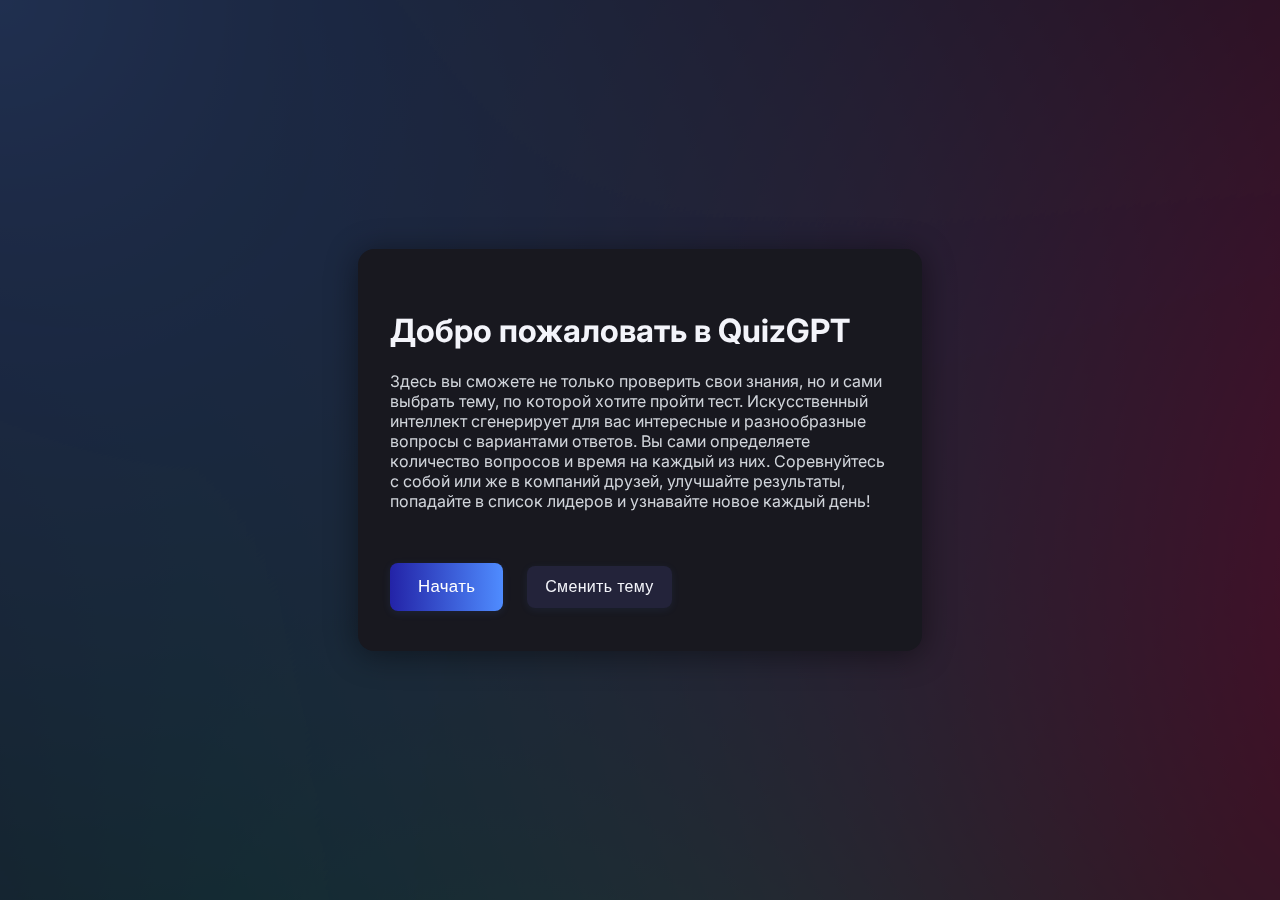
<file: index.html>
<!DOCTYPE html>
<html lang="ru">
<head>
  <meta charset="UTF-8">
  <meta name="viewport" content="width=device-width, initial-scale=1.0">
  <title>QuizGPT — Интеллектуальная викторина</title>
  <link rel="stylesheet" href="style.css">
  <link href="https://fonts.googleapis.com/css2?family=Inter:wght@400;600;700&display=swap" rel="stylesheet">
</head>
<body>
  <div id="app">
    <!-- Контент будет динамически подгружаться через JS -->
  </div>
  <script src="script.js"></script>
</body>
</html>
</file>
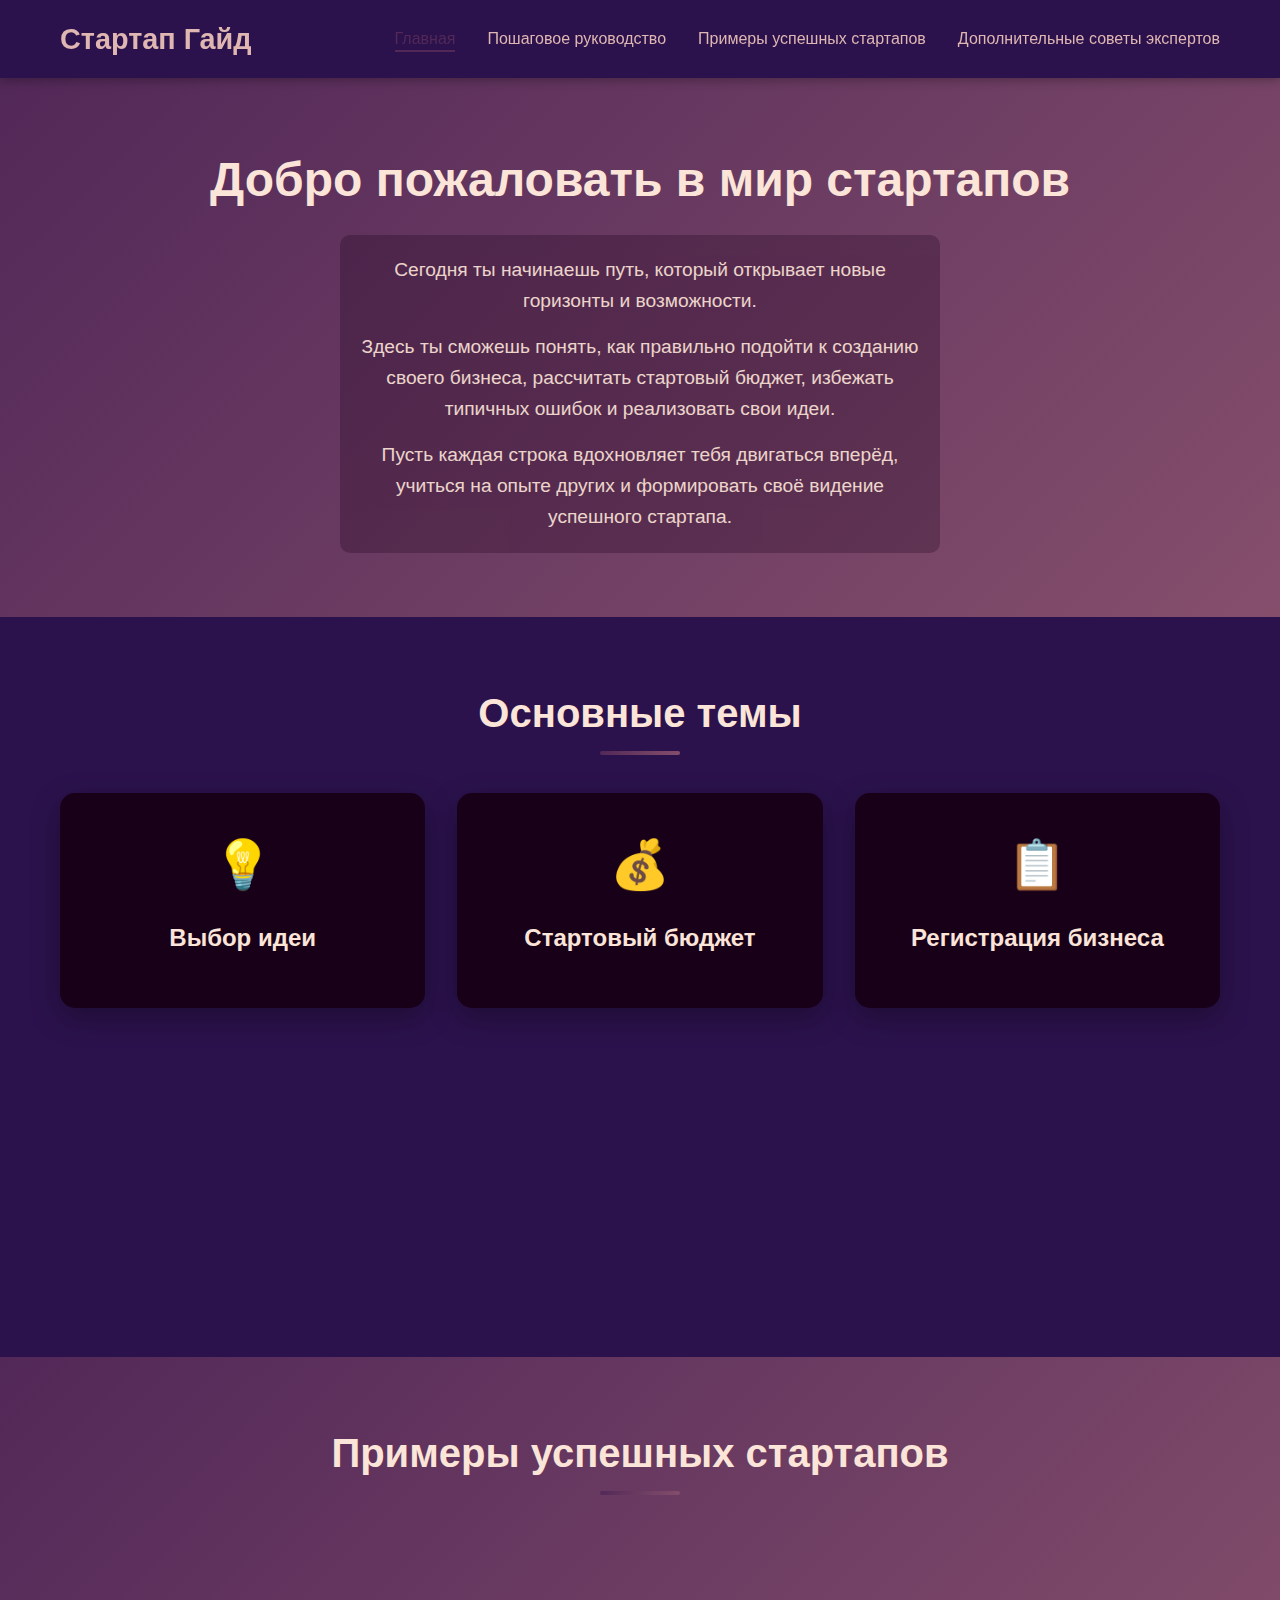
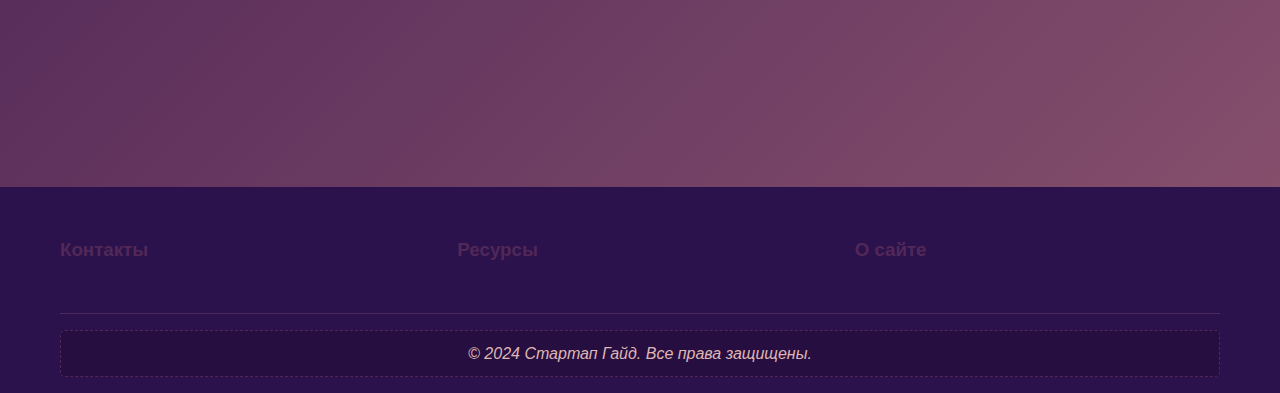
<file: ACLib/index.html>
<!DOCTYPE html>
<html lang="ru">
<head>
    <meta charset="UTF-8">
    <meta name="viewport" content="width=device-width, initial-scale=1.0">
    <meta name="description" content="Интерактивный сайт-руководство для начинающих предпринимателей. Пошаговые инструкции по созданию стартапа, примеры успешных компаний и практические советы.">
    <meta name="keywords" content="стартап, бизнес, предпринимательство, идеи для бизнеса, маркетинг, финансирование">
    <meta name="author" content="Стартап Гайд">
    <title>Как начать свой стартап - Стартап Гайд</title>
    <link rel="stylesheet" href="styles.css">
</head>
<body>
    <!-- Header / Главное меню -->
    <header class="header">
        <div class="container">
            <div class="header-content">
                <div class="logo">
                    <h1>Стартап Гайд</h1>
                </div>
                <nav class="nav">
                    <ul class="nav-list">
                        <li><a href="index.html" class="nav-link active">Главная</a></li>
                        <li><a href="#guide" class="nav-link">Пошаговое руководство</a></li>
                        <li><a href="#examples" class="nav-link">Примеры успешных стартапов</a></li>
                        <li><a href="dopolnitelnye-sovety.html" class="nav-link">Дополнительные советы экспертов</a></li>
                    </ul>
                </nav>
                <div class="mobile-menu-toggle">
                    <span></span>
                    <span></span>
                    <span></span>
                </div>
            </div>
        </div>
    </header>

    <!-- Hero-блок / Вступление -->
    <section class="hero">
        <div class="container">
            <div class="hero-content">
                <h2 class="hero-title">Добро пожаловать в мир стартапов</h2>
                <div class="hero-text">
                    <p>Сегодня ты начинаешь путь, который открывает новые горизонты и возможности.</p>
                    <p>Здесь ты сможешь понять, как правильно подойти к созданию своего бизнеса, рассчитать стартовый бюджет, избежать типичных ошибок и реализовать свои идеи.</p>
                    <p>Пусть каждая строка вдохновляет тебя двигаться вперёд, учиться на опыте других и формировать своё видение успешного стартапа.</p>
                </div>
            </div>
        </div>
    </section>

    <!-- Блок с карточками тем -->
    <section class="topics" id="guide">
        <div class="container">
            <h2 class="section-title">Основные темы</h2>
            <div class="topics-grid">
                <div class="topic-card" data-topic="vybor-idei">
                    <div class="card-icon">💡</div>
                    <h3 class="card-title">Выбор идеи</h3>
                </div>
                
                <div class="topic-card" data-topic="startovyj-byudzhet">
                    <div class="card-icon">💰</div>
                    <h3 class="card-title">Стартовый бюджет</h3>
                </div>
                
                <div class="topic-card" data-topic="registraciya-biznesa">
                    <div class="card-icon">📋</div>
                    <h3 class="card-title">Регистрация бизнеса</h3>
                </div>
                
                <div class="topic-card" data-topic="marketing">
                    <div class="card-icon">📈</div>
                    <h3 class="card-title">Маркетинг и первые продажи</h3>
                </div>
                
                <div class="topic-card" data-topic="oshibki-novichkov">
                    <div class="card-icon">⚠️</div>
                    <h3 class="card-title">Ошибки новичков</h3>
                </div>
            </div>
        </div>
    </section>

    <!-- Раздел с примерами успешных стартапов -->
    <section class="examples" id="examples">
        <div class="container">
            <h2 class="section-title">Примеры успешных стартапов</h2>
            <div class="examples-grid">
                <div class="example-card" data-company="google">
                    <div class="company-logo">G</div>
                    <h3 class="company-name">Google</h3>
                </div>
                
                <div class="example-card" data-company="facebook">
                    <div class="company-logo">f</div>
                    <h3 class="company-name">Facebook</h3>
                </div>
                
                <div class="example-card" data-company="airbnb">
                    <div class="company-logo">A</div>
                    <h3 class="company-name">Airbnb</h3>
                </div>
                
                <div class="example-card" data-company="tesla">
                    <div class="company-logo">T</div>
                    <h3 class="company-name">Tesla</h3>
                </div>
            </div>
        </div>
    </section>

    <!-- Footer -->
    <footer class="footer">
        <div class="container">
            <div class="footer-content">
                <div class="footer-section">
                    <h3>Контакты</h3>
                </div>
                <div class="footer-section">
                    <h3>Ресурсы</h3>
                </div>
                <div class="footer-section">
                    <h3>О сайте</h3>
                </div>
            </div>
            <div class="footer-bottom">
                <div class="copyright">
                    © 2024 Стартап Гайд. Все права защищены.
                </div>
            </div>
        </div>
    </footer>

    <script src="script.js"></script>
</body>
</html>
</file>
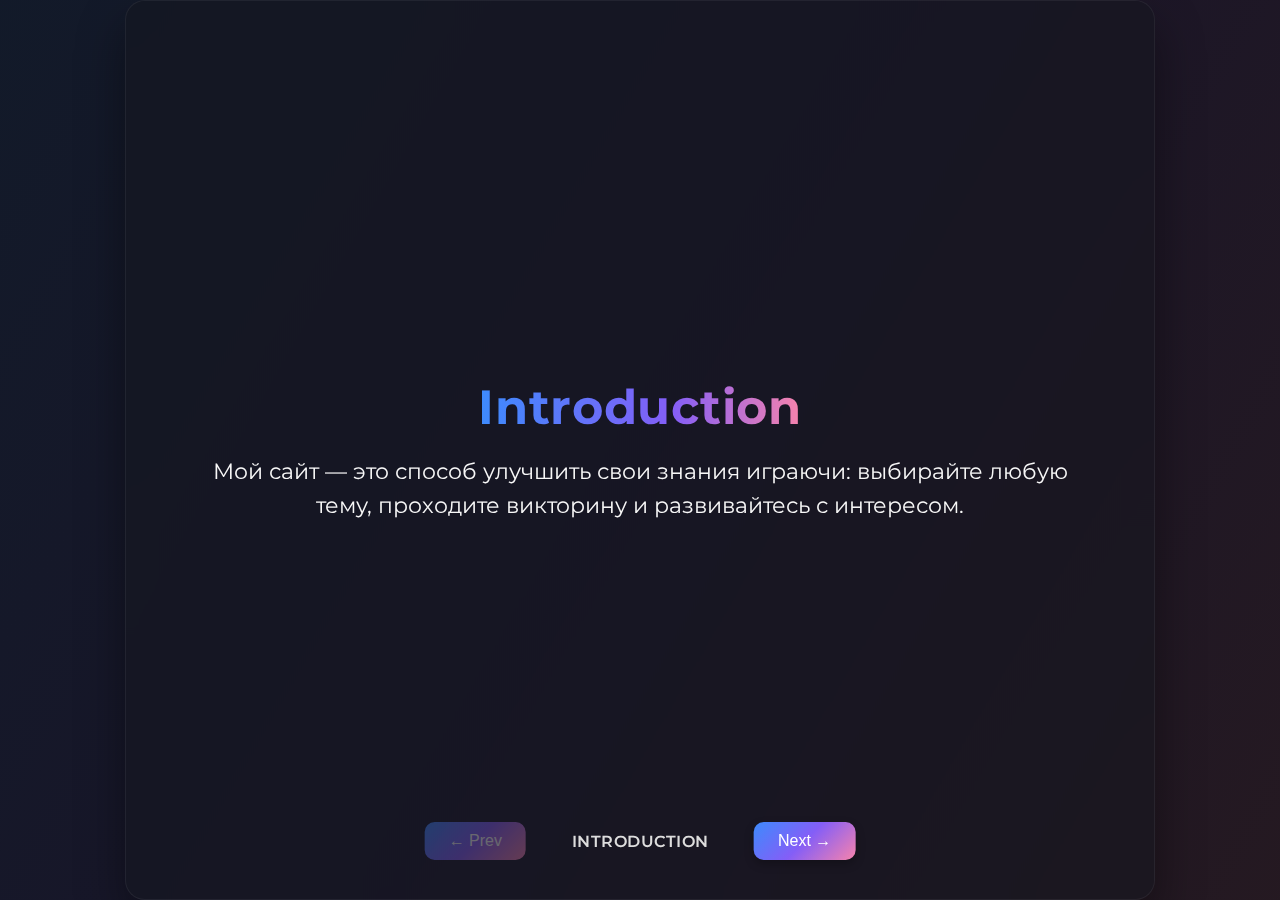
<file: presentation.html>
<!doctype html>
<html lang="ru">
<head>
  <meta charset="UTF-8" />
  <title>Mini-Presentation</title>
  <link rel="stylesheet" href="presentation.css">
</head>
<body>
  <!-- Introduction -->
  <section class="slide active" data-title="Introduction">
    <h1>Introduction</h1>
    <p>Мой сайт — это способ улучшить свои знания играючи: выбирайте любую тему, проходите викторину и развивайтесь с интересом.</p>
  </section>

  <!-- About me -->
  <section class="slide" data-title="About me">
    <h1>About me</h1>
    <p>О себе коротко: люблю спорт, особенно баскетбол. Нравится проводить время с семьёй или просто гулять с друзьями.</p>
  </section>

  <!-- What I learned -->
  <section class="slide" data-title="What I learned">
    <h1>What I learned</h1>
    <p>Я освоил HTML, CSS и JavaScript, понял основы программирования и научился использовать ChatGPT на все 100&nbsp;%.</p>
  </section>

  <!-- Project -->
  <section class="slide" data-title="Project">
    <h1>Project</h1>
    <p>А теперь давайте я покажу свой проект!</p>
  </section>

  <nav>
    <button id="prevBtn">← Prev</button>
    <span id="slideTitle"></span>
    <button id="nextBtn">Next →</button>
  </nav>

  <script src="presentation.js"></script>
</body>
</html>
</file>
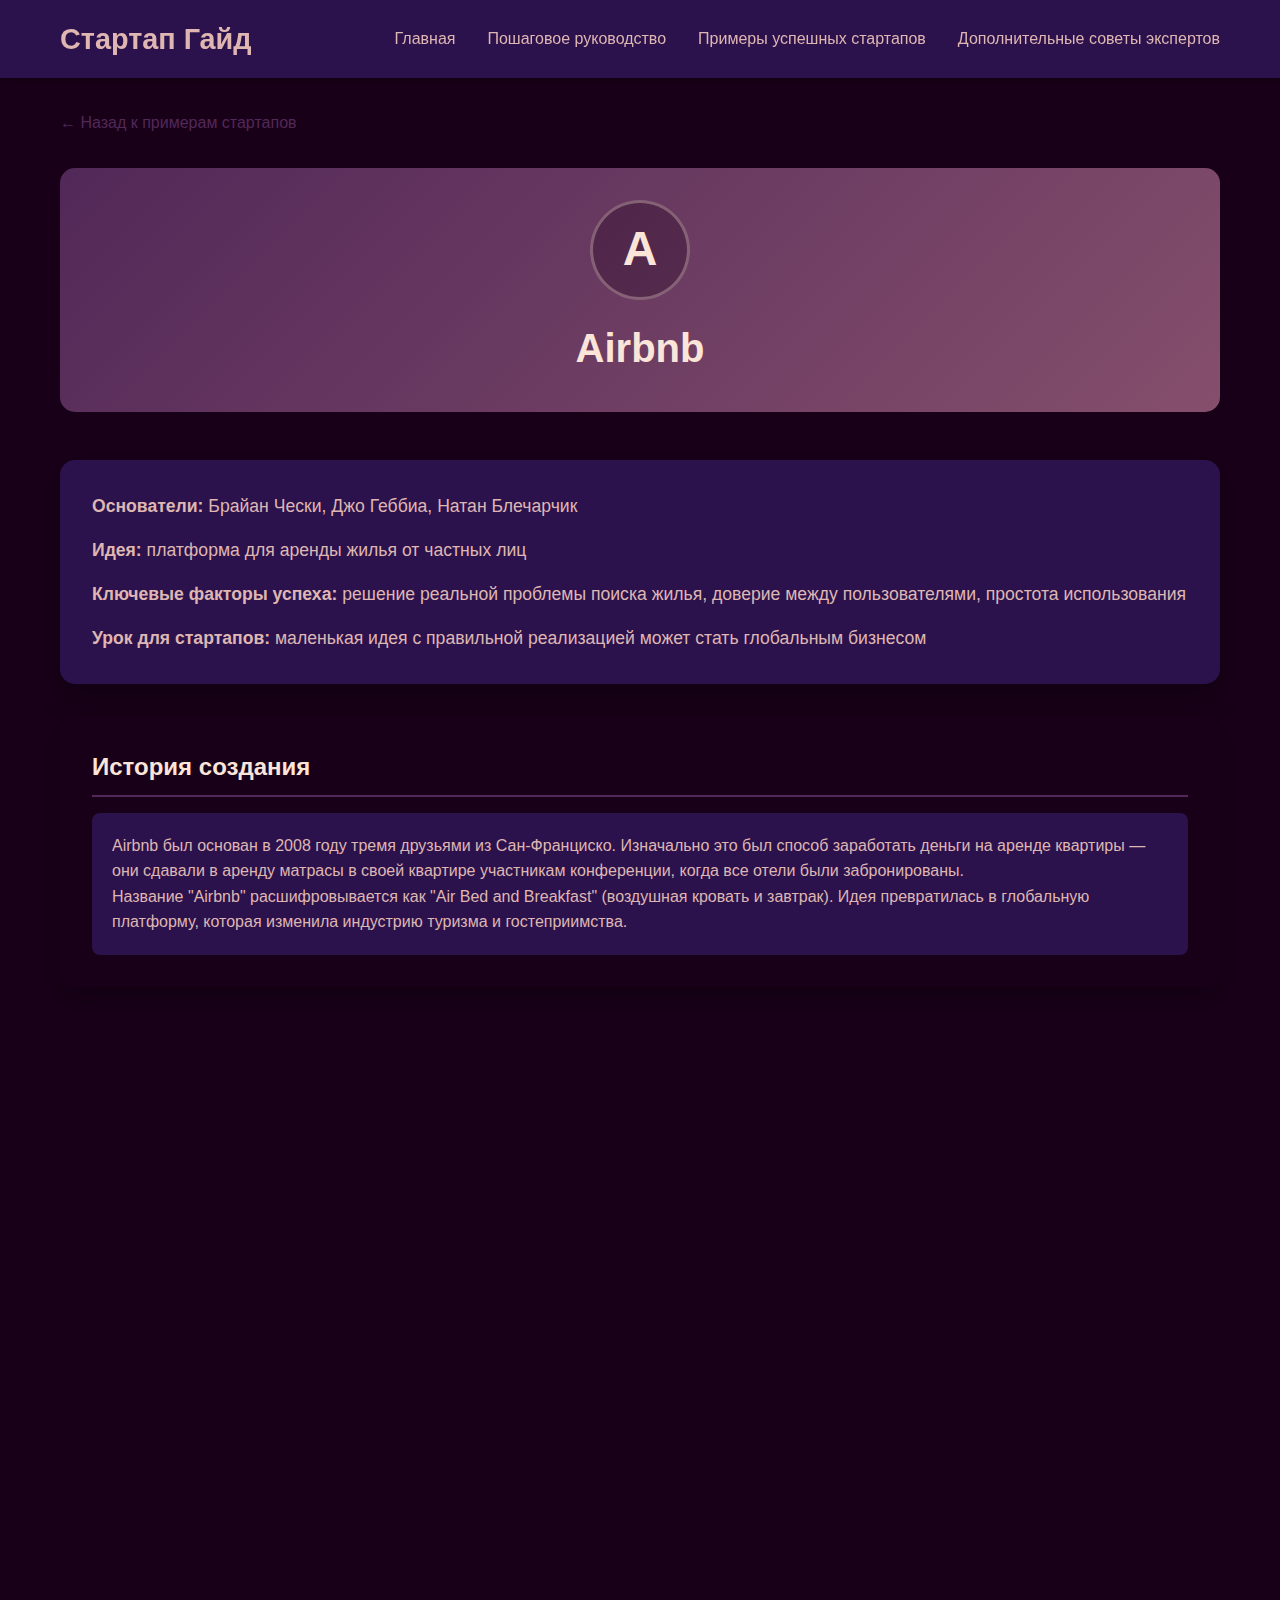
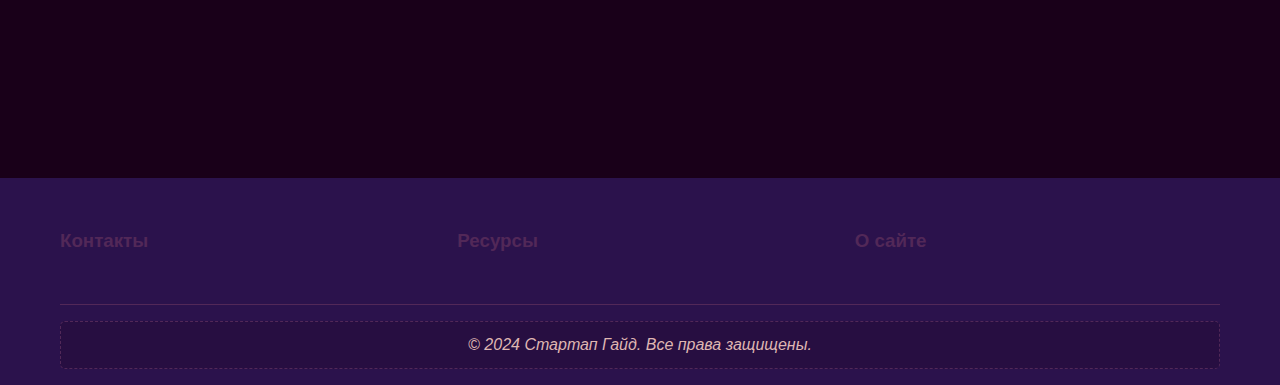
<file: ACLib/airbnb.html>
<!DOCTYPE html>
<html lang="ru">
<head>
    <meta charset="UTF-8">
    <meta name="viewport" content="width=device-width, initial-scale=1.0">
    <title>Airbnb - Примеры успешных стартапов</title>
    <link rel="stylesheet" href="styles.css">
</head>
<body>
    <!-- Header -->
    <header class="header">
        <div class="container">
            <div class="header-content">
                <div class="logo">
                    <h1>Стартап Гайд</h1>
                </div>
                <nav class="nav">
                    <ul class="nav-list">
                        <li><a href="index.html" class="nav-link">Главная</a></li>
                        <li><a href="index.html#guide" class="nav-link">Пошаговое руководство</a></li>
                        <li><a href="index.html#examples" class="nav-link">Примеры успешных стартапов</a></li>
                        <li><a href="dopolnitelnye-sovety.html" class="nav-link">Дополнительные советы экспертов</a></li>
                    </ul>
                </nav>
                <div class="mobile-menu-toggle">
                    <span></span>
                    <span></span>
                    <span></span>
                </div>
            </div>
        </div>
    </header>

    <!-- Основной контент -->
    <main class="page-content">
        <div class="container">
            <!-- Навигация назад -->
            <div class="back-navigation">
                <a href="index.html" class="back-link">← Назад к примерам стартапов</a>
            </div>

            <!-- Заголовок компании -->
            <div class="company-header">
                <div class="company-logo-large">A</div>
                <h1 class="company-title">Airbnb</h1>
            </div>

            <!-- Основной текстовый блок -->
            <div class="content-block">
                <p><strong>Основатели:</strong> Брайан Чески, Джо Геббиа, Натан Блечарчик</p>
                <p><strong>Идея:</strong> платформа для аренды жилья от частных лиц</p>
                <p><strong>Ключевые факторы успеха:</strong> решение реальной проблемы поиска жилья, доверие между пользователями, простота использования</p>
                <p><strong>Урок для стартапов:</strong> маленькая идея с правильной реализацией может стать глобальным бизнесом</p>
            </div>

            <!-- Дополнительные блоки для структуры -->
            <div class="content-sections">
                <div class="content-section">
                    <h2 class="section-subtitle">История создания</h2>
                    <div class="section-content">
                        <p>Airbnb был основан в 2008 году тремя друзьями из Сан-Франциско. Изначально это был способ заработать деньги на аренде квартиры — они сдавали в аренду матрасы в своей квартире участникам конференции, когда все отели были забронированы.</p>
                        <p>Название "Airbnb" расшифровывается как "Air Bed and Breakfast" (воздушная кровать и завтрак). Идея превратилась в глобальную платформу, которая изменила индустрию туризма и гостеприимства.</p>
                    </div>
                </div>

                <div class="content-section">
                    <h2 class="section-subtitle">Ключевые факторы успеха</h2>
                    <div class="section-content">
                        <ul>
                            <li><strong>Решение реальной проблемы</strong> — нехватка доступного жилья для путешественников</li>
                            <li><strong>Двусторонняя платформа</strong> — выгода и для хозяев, и для гостей</li>
                            <li><strong>Система доверия</strong> — отзывы, верификация, страхование</li>
                            <li><strong>Уникальный опыт</strong> — возможность жить как местный житель</li>
                            <li><strong>Эффективное использование ресурсов</strong> — монетизация неиспользуемого жилья</li>
                        </ul>
                    </div>
                </div>

                <div class="content-section">
                    <h2 class="section-subtitle">Уроки для стартаперов</h2>
                    <div class="section-content">
                        <ul>
                            <li><strong>Начинай с малого</strong> — даже простая идея может стать глобальной</li>
                            <li><strong>Решай проблемы, которые знаешь лично</strong> — основатели столкнулись с проблемой сами</li>
                            <li><strong>Создавай доверие</strong> — это критично для двусторонних платформ</li>
                            <li><strong>Фокусируйся на пользовательском опыте</strong> — простота использования важнее функций</li>
                            <li><strong>Используй существующие ресурсы</strong> — не создавай то, что уже есть</li>
                        </ul>
                    </div>
                </div>
            </div>
        </div>
    </main>

    <!-- Footer -->
    <footer class="footer">
        <div class="container">
            <div class="footer-content">
                <div class="footer-section">
                    <h3>Контакты</h3>
                </div>
                <div class="footer-section">
                    <h3>Ресурсы</h3>
                </div>
                <div class="footer-section">
                    <h3>О сайте</h3>
                </div>
            </div>
            <div class="footer-bottom">
                <div class="copyright">
                    © 2024 Стартап Гайд. Все права защищены.
                </div>
            </div>
        </div>
    </footer>

    <script src="script.js"></script>
</body>
</html>
</file>
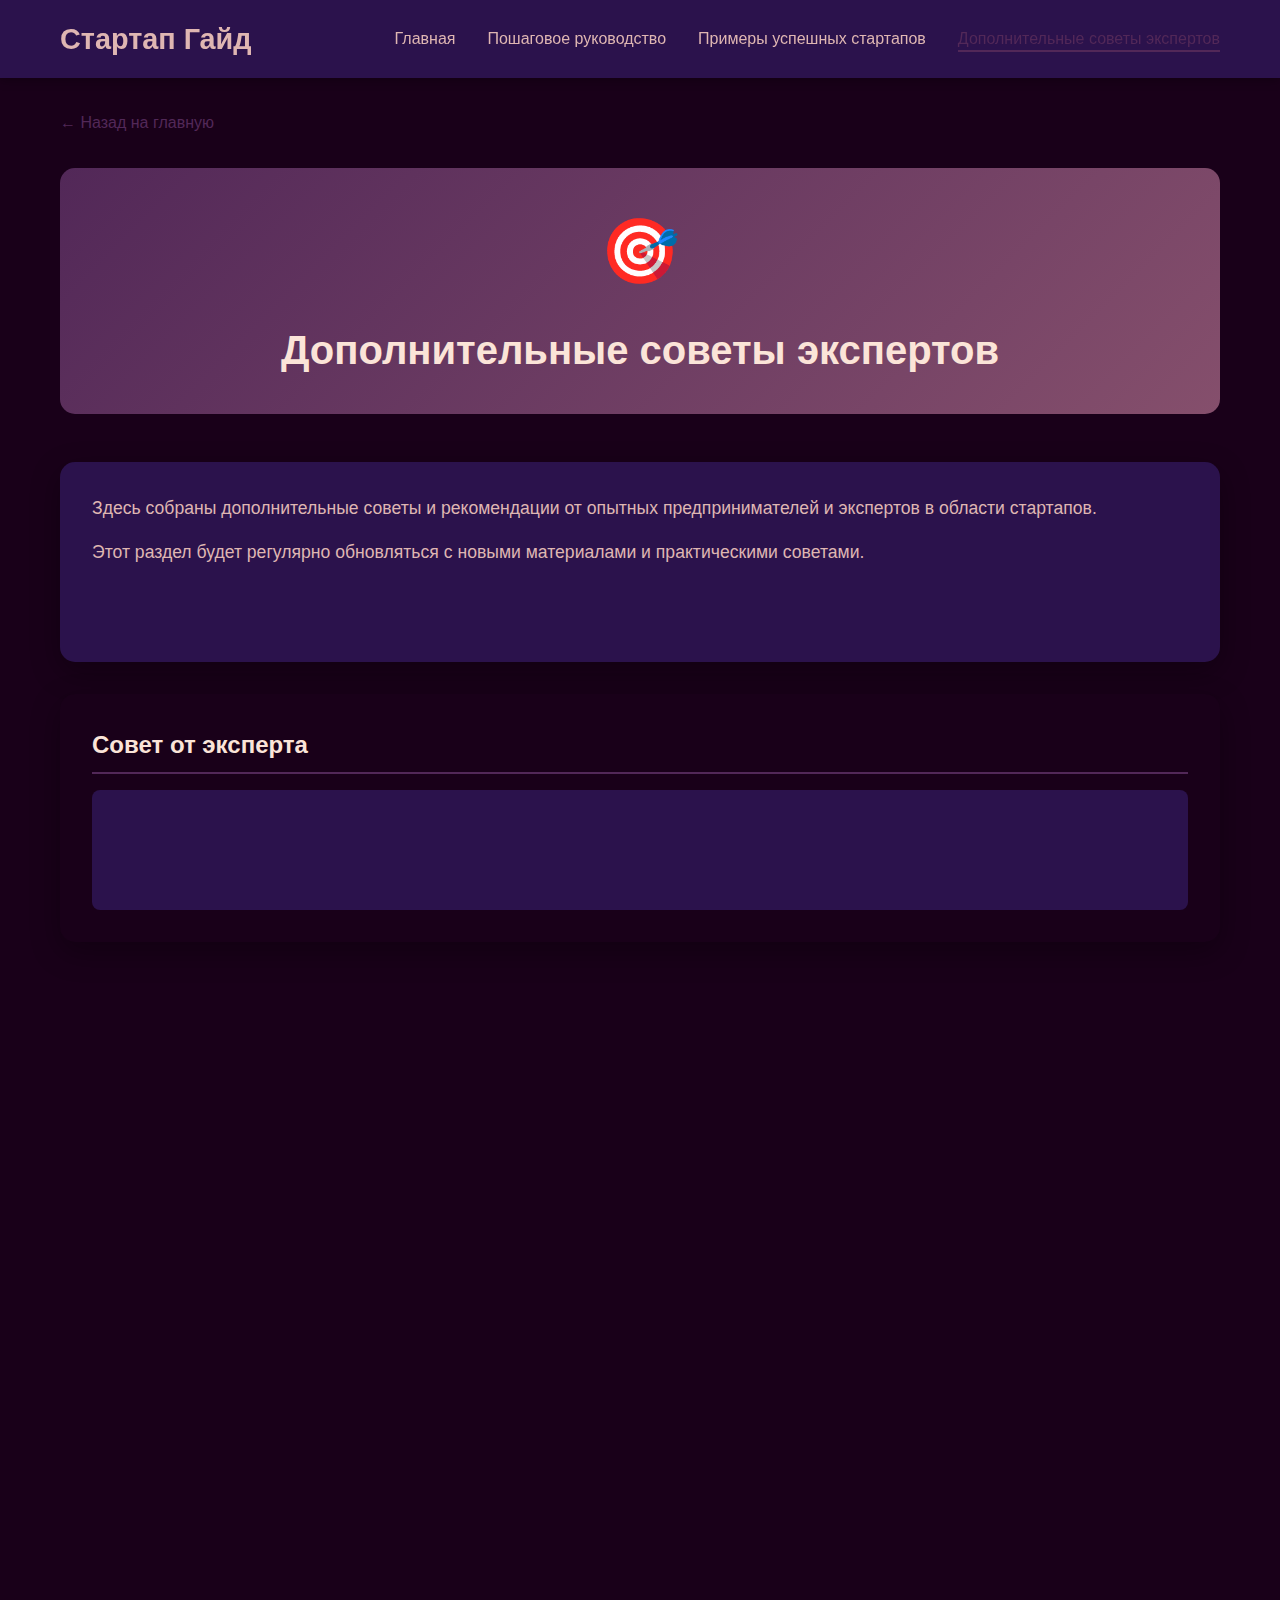
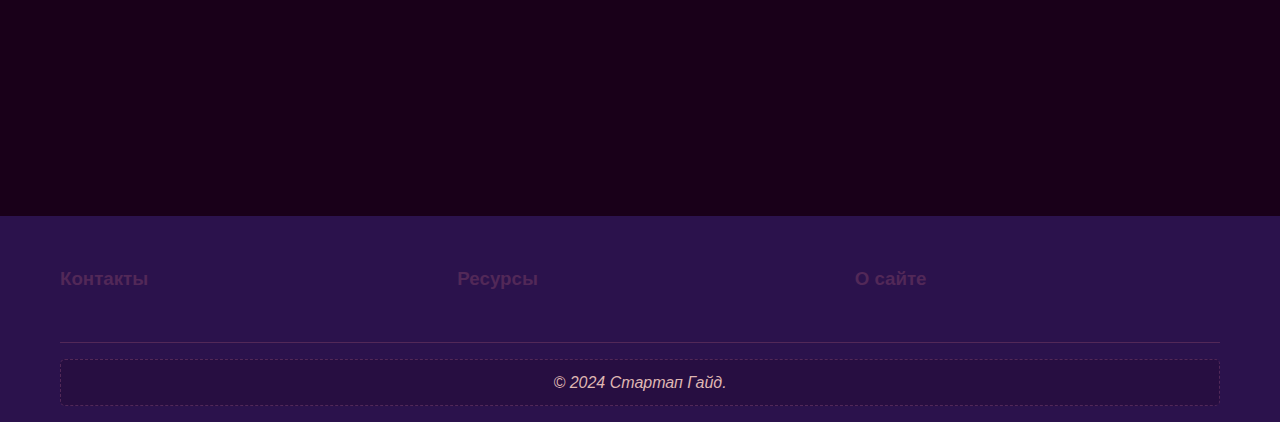
<file: ACLib/dopolnitelnye-sovety.html>
<!DOCTYPE html>
<html lang="ru">
<head>
    <meta charset="UTF-8">
    <meta name="viewport" content="width=device-width, initial-scale=1.0">
    <title>Дополнительные советы экспертов - Стартап Гайд</title>
    <link rel="stylesheet" href="styles.css">
</head>
<body>
    <!-- Header -->
    <header class="header">
        <div class="container">
            <div class="header-content">
                <div class="logo">
                    <h1>Стартап Гайд</h1>
                </div>
                <nav class="nav">
                    <ul class="nav-list">
                        <li><a href="index.html" class="nav-link">Главная</a></li>
                        <li><a href="index.html#guide" class="nav-link">Пошаговое руководство</a></li>
                        <li><a href="index.html#examples" class="nav-link">Примеры успешных стартапов</a></li>
                        <li><a href="dopolnitelnye-sovety.html" class="nav-link active">Дополнительные советы экспертов</a></li>
                    </ul>
                </nav>
                <div class="mobile-menu-toggle">
                    <span></span>
                    <span></span>
                    <span></span>
                </div>
            </div>
        </div>
    </header>

    <!-- Основной контент -->
    <main class="page-content">
        <div class="container">
            <!-- Навигация назад -->
            <div class="back-navigation">
                <a href="index.html" class="back-link">← Назад на главную</a>
            </div>

            <!-- Заголовок страницы -->
            <div class="topic-header">
                <div class="topic-icon">🎯</div>
                <h1 class="topic-title">Дополнительные советы экспертов</h1>
            </div>

            <!-- Основной текстовый блок -->
            <div class="content-block">
                <p>Здесь собраны дополнительные советы и рекомендации от опытных предпринимателей и экспертов в области стартапов.</p>
                <p>Этот раздел будет регулярно обновляться с новыми материалами и практическими советами.</p>
            </div>

            <!-- Блоки для будущего контента -->
            <div class="content-sections">
                <div class="content-section">
                    <h2 class="section-subtitle">Совет от эксперта</h2>
                    <div class="section-content">
                        <!-- Блок готов для добавления контента -->
                    </div>
                </div>

                <div class="content-section">
                    <h2 class="section-subtitle">Совет от эксперта</h2>
                    <div class="section-content">
                        <!-- Блок готов для добавления контента -->
                    </div>
                </div>

                <div class="content-section">
                    <h2 class="section-subtitle">Совет от эксперта</h2>
                    <div class="section-content">
                        <!-- Блок готов для добавления контента -->
                    </div>
                </div>

                <div class="content-section">
                    <h2 class="section-subtitle">Совет от эксперта</h2>
                    <div class="section-content">
                        <!-- Блок готов для добавления контента -->
                    </div>
                </div>
            </div>
        </div>
    </main>

    <!-- Footer -->
    <footer class="footer">
        <div class="container">
            <div class="footer-content">
                <div class="footer-section">
                    <h3>Контакты</h3>
                </div>
                <div class="footer-section">
                    <h3>Ресурсы</h3>
                </div>
                <div class="footer-section">
                    <h3>О сайте</h3>
                </div>
            </div>
            <div class="footer-bottom">
                <div class="copyright">
                    © 2024 Стартап Гайд.
                </div>
            </div>
        </div>
    </footer>

    <script src="script.js"></script>
</body>
</html>
</file>
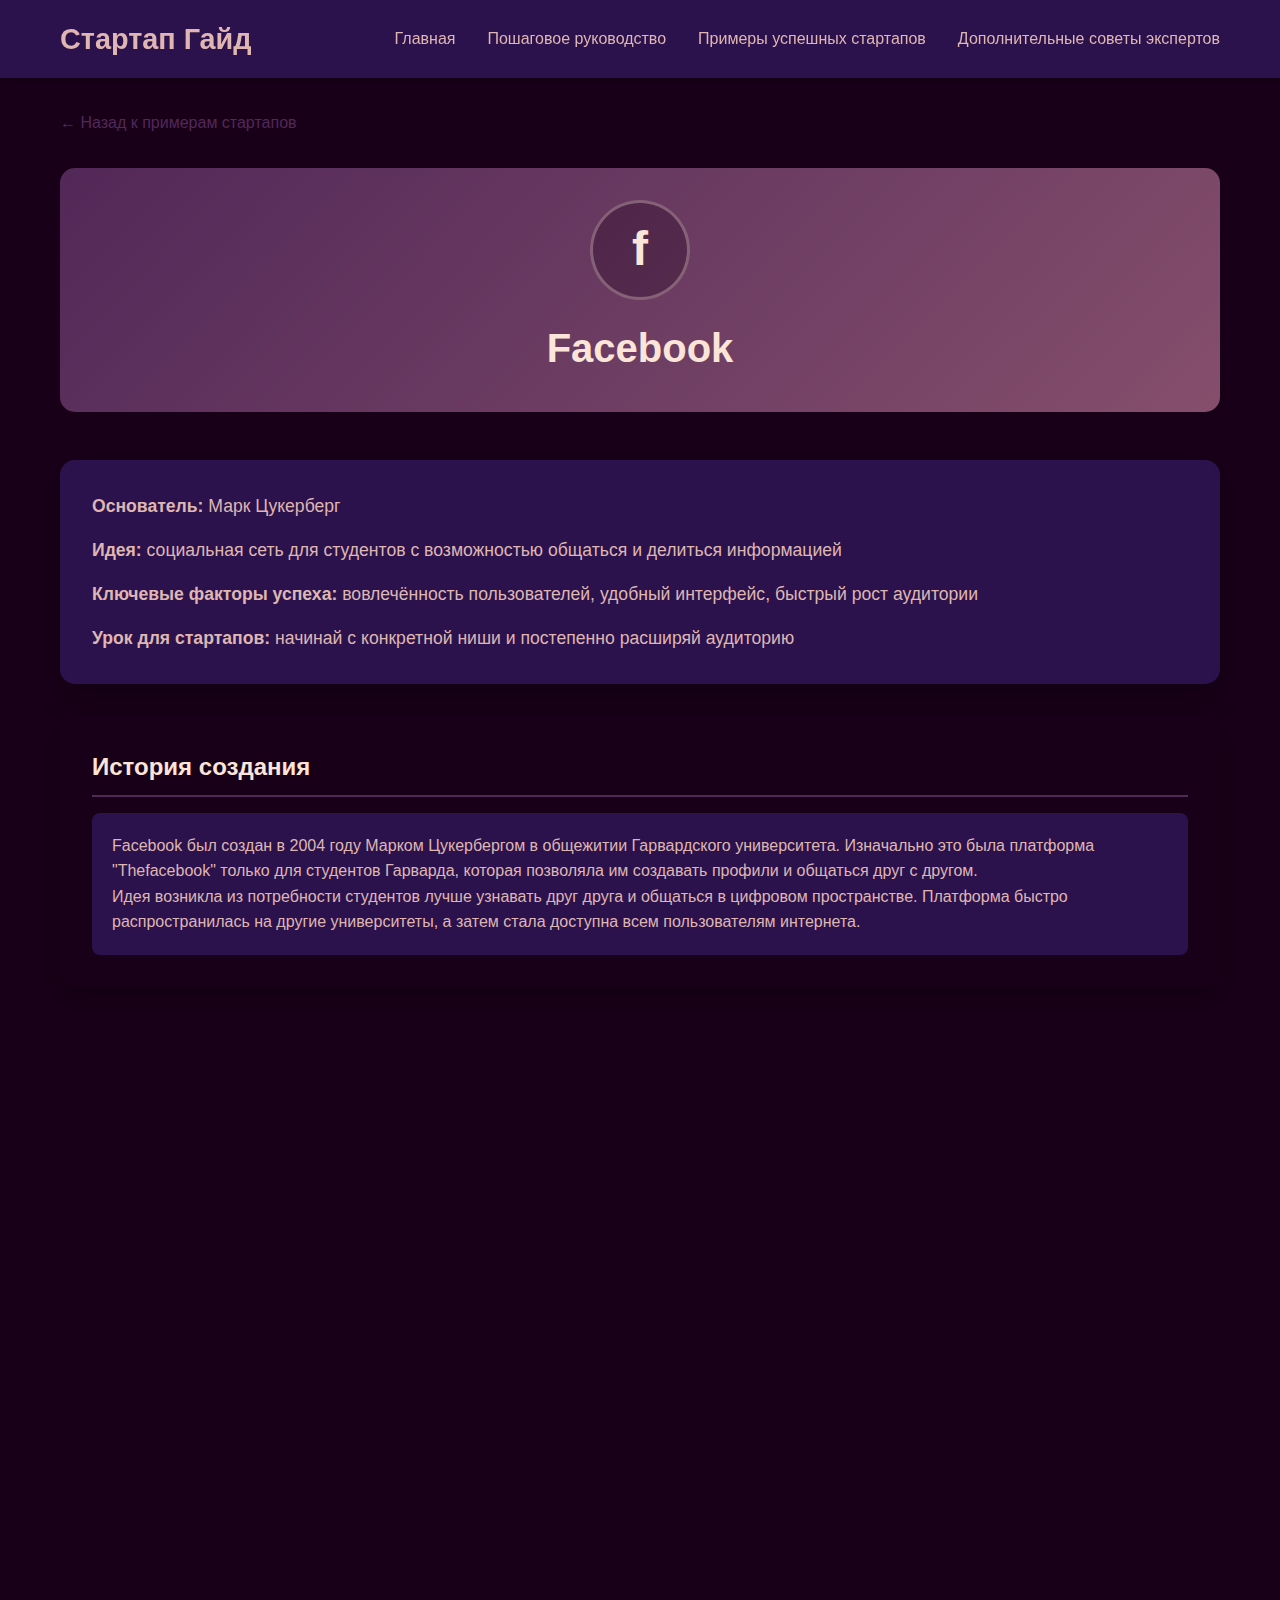
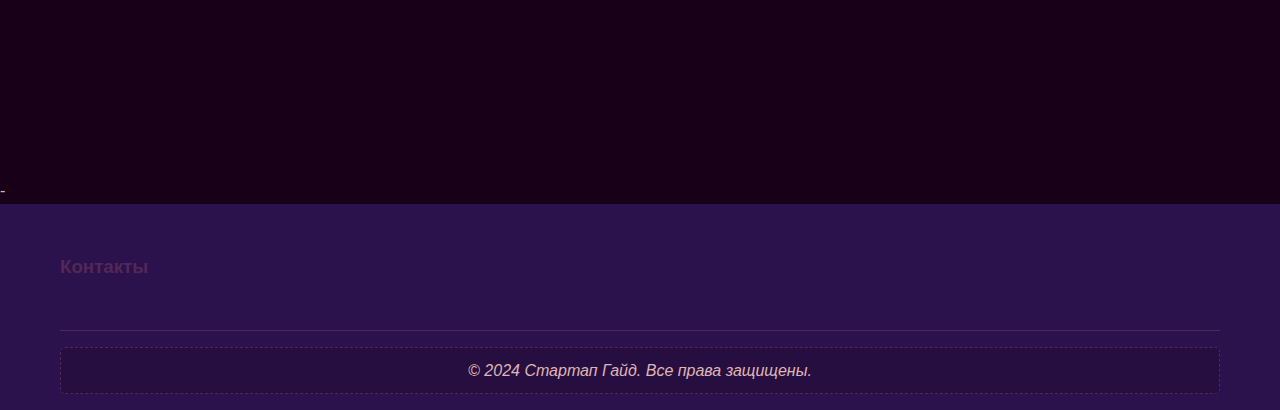
<file: ACLib/facebook.html>
<!DOCTYPE html>
<html lang="ru">
<head>
    <meta charset="UTF-8">
    <meta name="viewport" content="width=device-width, initial-scale=1.0">
    <title>Facebook - Примеры успешных стартапов</title>
    <link rel="stylesheet" href="styles.css">
</head>
<body>
    <!-- Header -->
    <header class="header">
        <div class="container">
            <div class="header-content">
                <div class="logo">
                    <h1>Стартап Гайд</h1>
                </div>
                <nav class="nav">
                    <ul class="nav-list">
                        <li><a href="index.html" class="nav-link">Главная</a></li>
                        <li><a href="index.html#guide" class="nav-link">Пошаговое руководство</a></li>
                        <li><a href="index.html#examples" class="nav-link">Примеры успешных стартапов</a></li>
                        <li><a href="dopolnitelnye-sovety.html" class="nav-link">Дополнительные советы экспертов</a></li>
                    </ul>
                </nav>
                <div class="mobile-menu-toggle">
                    <span></span>
                    <span></span>
                    <span></span>
                </div>
            </div>
        </div>
    </header>

    <!-- Основной контент -->
    <main class="page-content">
        <div class="container">
            <!-- Навигация назад -->
            <div class="back-navigation">
                <a href="index.html" class="back-link">← Назад к примерам стартапов</a>
            </div>

            <!-- Заголовок компании -->
            <div class="company-header">
                <div class="company-logo-large">f</div>
                <h1 class="company-title">Facebook</h1>
            </div>

            <!-- Основной текстовый блок -->
            <div class="content-block">
                <p><strong>Основатель:</strong> Марк Цукерберг</p>
                <p><strong>Идея:</strong> социальная сеть для студентов с возможностью общаться и делиться информацией</p>
                <p><strong>Ключевые факторы успеха:</strong> вовлечённость пользователей, удобный интерфейс, быстрый рост аудитории</p>
                <p><strong>Урок для стартапов:</strong> начинай с конкретной ниши и постепенно расширяй аудиторию</p>
            </div>

            <!-- Дополнительные блоки для структуры -->
            <div class="content-sections">
                <div class="content-section">
                    <h2 class="section-subtitle">История создания</h2>
                    <div class="section-content">
                        <p>Facebook был создан в 2004 году Марком Цукербергом в общежитии Гарвардского университета. Изначально это была платформа "Thefacebook" только для студентов Гарварда, которая позволяла им создавать профили и общаться друг с другом.</p>
                        <p>Идея возникла из потребности студентов лучше узнавать друг друга и общаться в цифровом пространстве. Платформа быстро распространилась на другие университеты, а затем стала доступна всем пользователям интернета.</p>
                    </div>
                </div>

                <div class="content-section">
                    <h2 class="section-subtitle">Ключевые факторы успеха</h2>
                    <div class="section-content">
                        <ul>
                            <li><strong>Старт с конкретной ниши</strong> — студенты Гарварда как целевая аудитория</li>
                            <li><strong>Простота использования</strong> — интуитивно понятный интерфейс</li>
                            <li><strong>Сетевой эффект</strong> — ценность платформы растёт с количеством пользователей</li>
                            <li><strong>Вовлечённость пользователей</strong> — постоянное обновление контента</li>
                            <li><strong>Эксклюзивность на старте</strong> — доступ только для студентов создавал ажиотаж</li>
                        </ul>
                    </div>
                </div>

                <div class="content-section">
                    <h2 class="section-subtitle">Уроки для стартаперов</h2>
                    <div class="section-content">
                        <ul>
                            <li><strong>Начинай с узкой ниши</strong> — легче завоевать доверие конкретной аудитории</li>
                            <li><strong>Создавай сетевой эффект</strong> — продукт должен становиться лучше с ростом пользователей</li>
                            <li><strong>Фокусируйся на пользовательском опыте</strong> — простота и удобство важнее функций</li>
                            <li><strong>Используй эксклюзивность</strong> — ограниченный доступ может создать ажиотаж</li>
                            <li><strong>Масштабируй постепенно</strong> — расширяй аудиторию после завоевания ниши</li>
                        </ul>
                    </div>
                </div>
            </div>
        </div>
    </main>

    <!-- Footer -->-
    <footer class="footer">
        <div class="container">
            <div class="footer-content">
                <div class="footer-section">
                    <h3>Контакты</h3>
                </div>
                <div class="footer-section">
                    <h3></h3>
                </div>
                <div class="footer-section">
                    <h3></h3>
                </div>
            </div>
            <div class="footer-bottom">
                <div class="copyright">
                    © 2024 Стартап Гайд. Все права защищены.
                </div>
            </div>
        </div>
    </footer>

    <script src="script.js"></script>
</body>
</html>
</file>
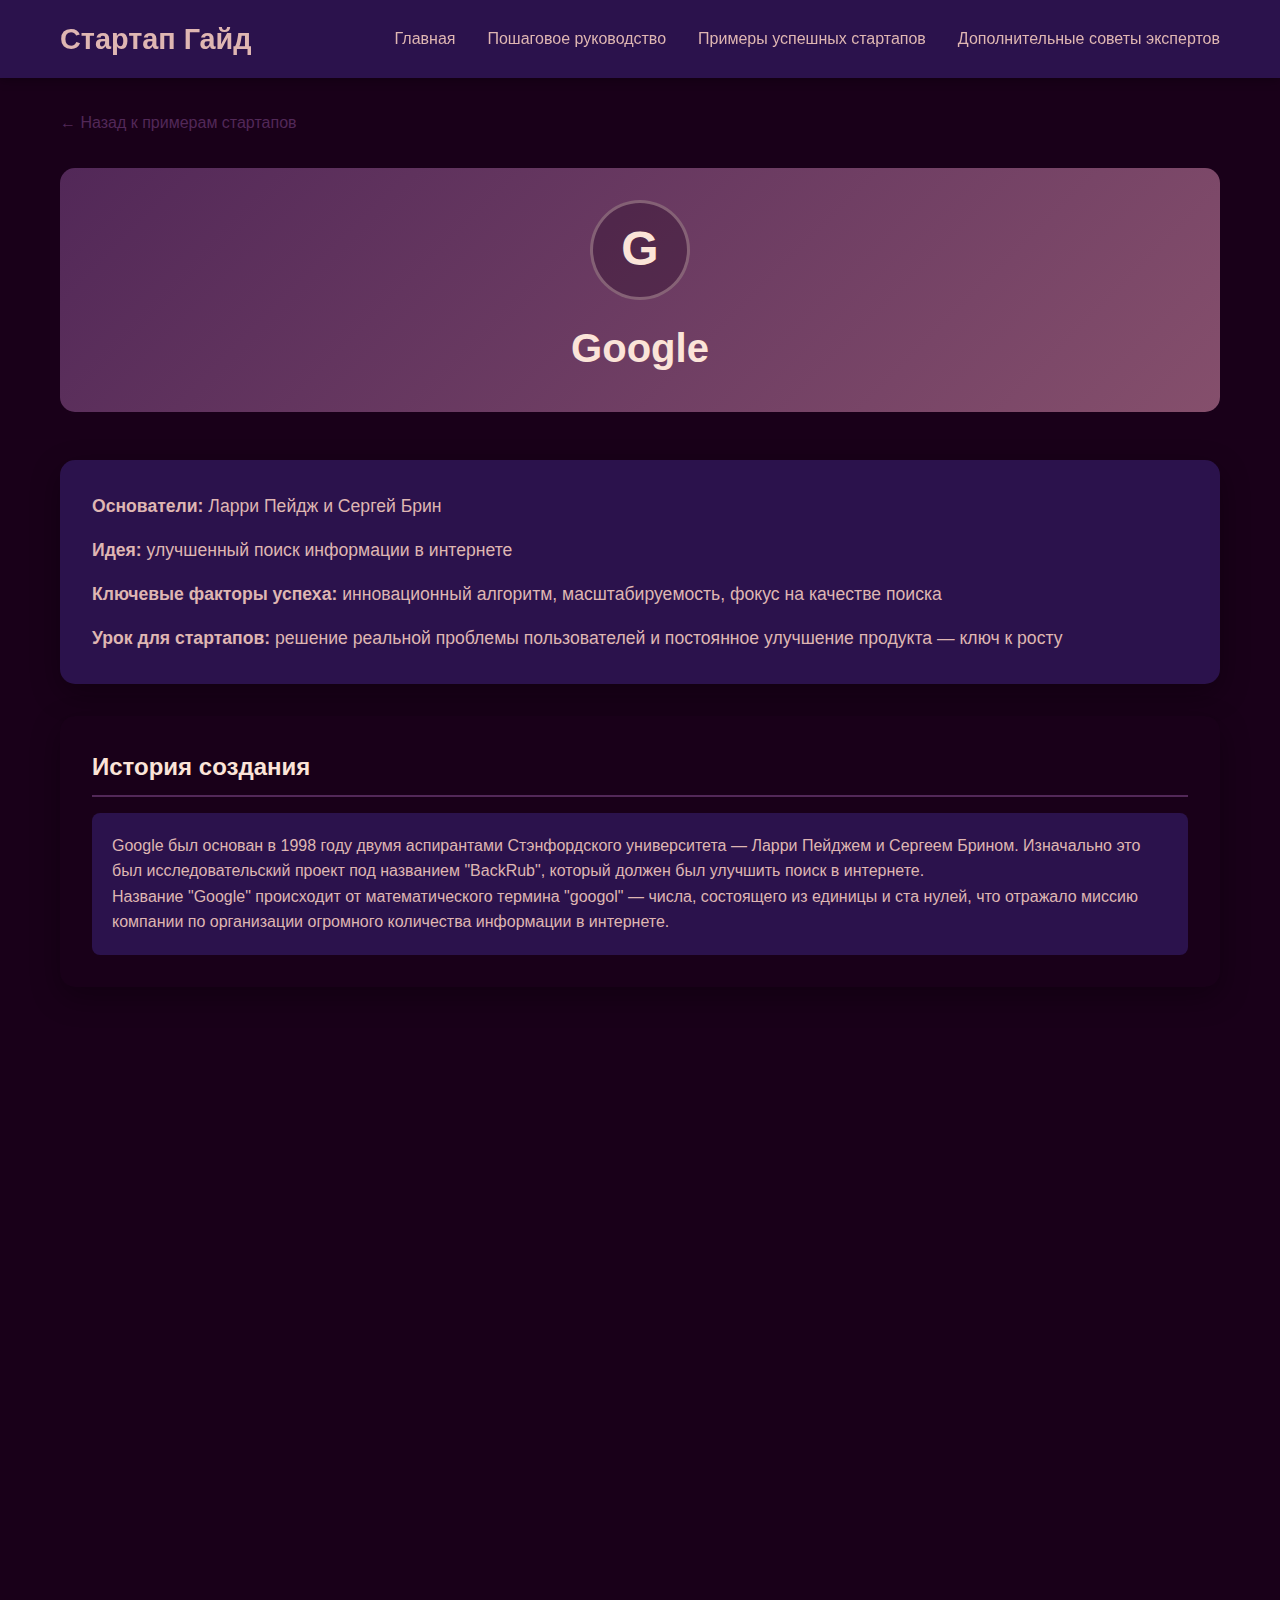
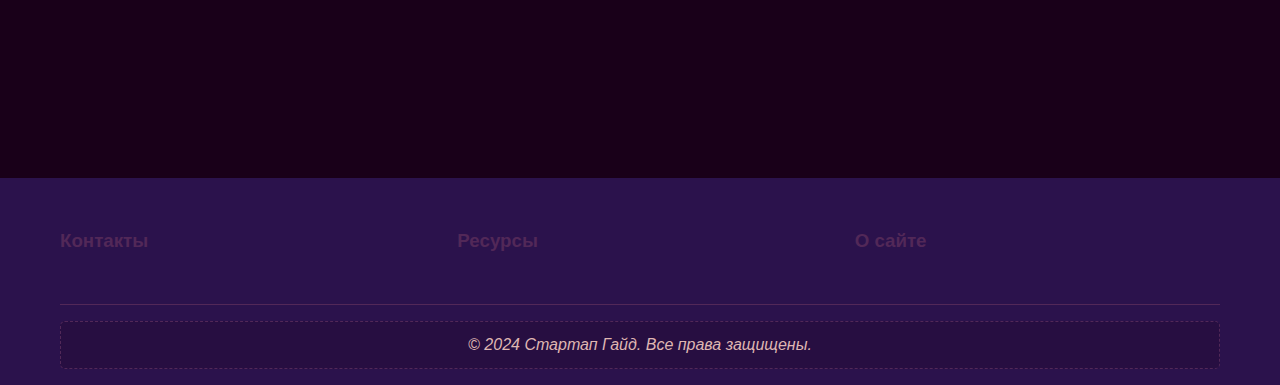
<file: ACLib/google.html>
<!DOCTYPE html>
<html lang="ru">
<head>
    <meta charset="UTF-8">
    <meta name="viewport" content="width=device-width, initial-scale=1.0">
    <title>Google - Примеры успешных стартапов</title>
    <link rel="stylesheet" href="styles.css">
</head>
<body>
    <!-- Header -->
    <header class="header">
        <div class="container">
            <div class="header-content">
                <div class="logo">
                    <h1>Стартап Гайд</h1>
                </div>
                <nav class="nav">
                    <ul class="nav-list">
                        <li><a href="index.html" class="nav-link">Главная</a></li>
                        <li><a href="index.html#guide" class="nav-link">Пошаговое руководство</a></li>
                        <li><a href="index.html#examples" class="nav-link">Примеры успешных стартапов</a></li>
                        <li><a href="dopolnitelnye-sovety.html" class="nav-link">Дополнительные советы экспертов</a></li>
                    </ul>
                </nav>
                <div class="mobile-menu-toggle">
                    <span></span>
                    <span></span>
                    <span></span>
                </div>
            </div>
        </div>
    </header>

    <!-- Основной контент -->
    <main class="page-content">
        <div class="container">
            <!-- Навигация назад -->
            <div class="back-navigation">
                <a href="index.html" class="back-link">← Назад к примерам стартапов</a>
            </div>

            <!-- Заголовок компании -->
            <div class="company-header">
                <div class="company-logo-large">G</div>
                <h1 class="company-title">Google</h1>
            </div>

            <!-- Основной текстовый блок -->
            <div class="content-block">
                <p><strong>Основатели:</strong> Ларри Пейдж и Сергей Брин</p>
                <p><strong>Идея:</strong> улучшенный поиск информации в интернете</p>
                <p><strong>Ключевые факторы успеха:</strong> инновационный алгоритм, масштабируемость, фокус на качестве поиска</p>
                <p><strong>Урок для стартапов:</strong> решение реальной проблемы пользователей и постоянное улучшение продукта — ключ к росту</p>
            </div>

            <!-- Дополнительные блоки для структуры -->
            <div class="content-sections">
                <div class="content-section">
                    <h2 class="section-subtitle">История создания</h2>
                    <div class="section-content">
                        <p>Google был основан в 1998 году двумя аспирантами Стэнфордского университета — Ларри Пейджем и Сергеем Брином. Изначально это был исследовательский проект под названием "BackRub", который должен был улучшить поиск в интернете.</p>
                        <p>Название "Google" происходит от математического термина "googol" — числа, состоящего из единицы и ста нулей, что отражало миссию компании по организации огромного количества информации в интернете.</p>
                    </div>
                </div>

                <div class="content-section">
                    <h2 class="section-subtitle">Ключевые факторы успеха</h2>
                    <div class="section-content">
                        <ul>
                            <li><strong>Инновационный алгоритм PageRank</strong> — революционный подход к ранжированию страниц</li>
                            <li><strong>Простота интерфейса</strong> — минималистичный дизайн, фокус на поиске</li>
                            <li><strong>Быстрота работы</strong> — мгновенные результаты поиска</li>
                            <li><strong>Масштабируемость</strong> — способность обрабатывать огромные объёмы данных</li>
                            <li><strong>Монетизация через рекламу</strong> — эффективная модель заработка</li>
                        </ul>
                    </div>
                </div>

                <div class="content-section">
                    <h2 class="section-subtitle">Уроки для стартаперов</h2>
                    <div class="section-content">
                        <ul>
                            <li><strong>Решай реальные проблемы</strong> — Google решил проблему поиска информации</li>
                            <li><strong>Фокусируйся на качестве</strong> — лучше делать одну вещь отлично</li>
                            <li><strong>Думай о масштабе с самого начала</strong> — архитектура должна выдерживать рост</li>
                            <li><strong>Не бойся простоты</strong> — минимализм может быть преимуществом</li>
                            <li><strong>Постоянно улучшай продукт</strong> — инновации должны быть непрерывными</li>
                        </ul>
                    </div>
                </div>
            </div>
        </div>
    </main>

    <!-- Footer -->
    <footer class="footer">
        <div class="container">
            <div class="footer-content">
                <div class="footer-section">
                    <h3>Контакты</h3>
                </div>
                <div class="footer-section">
                    <h3>Ресурсы</h3>
                </div>
                <div class="footer-section">
                    <h3>О сайте</h3>
                </div>
            </div>
            <div class="footer-bottom">
                <div class="copyright">
                    © 2024 Стартап Гайд. Все права защищены.
                </div>
            </div>
        </div>
    </footer>

    <script src="script.js"></script>
</body>
</html>
</file>
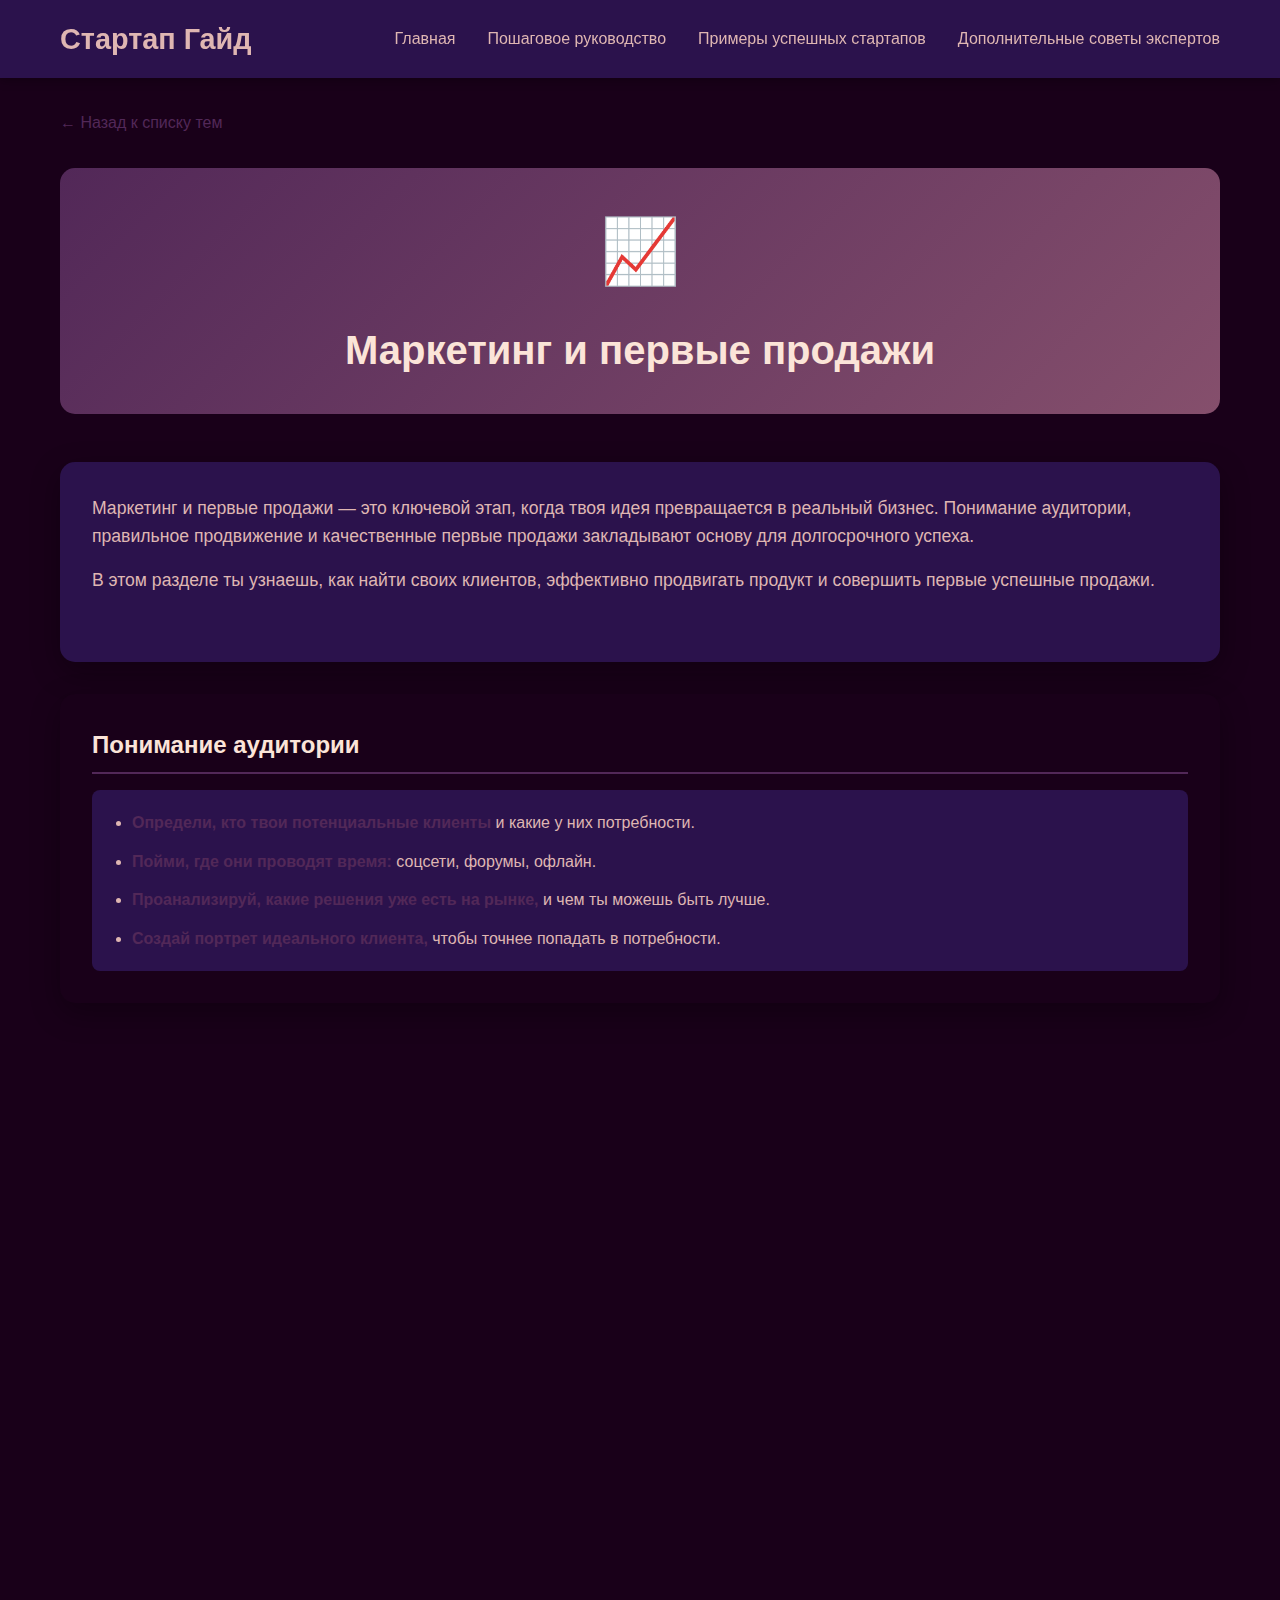
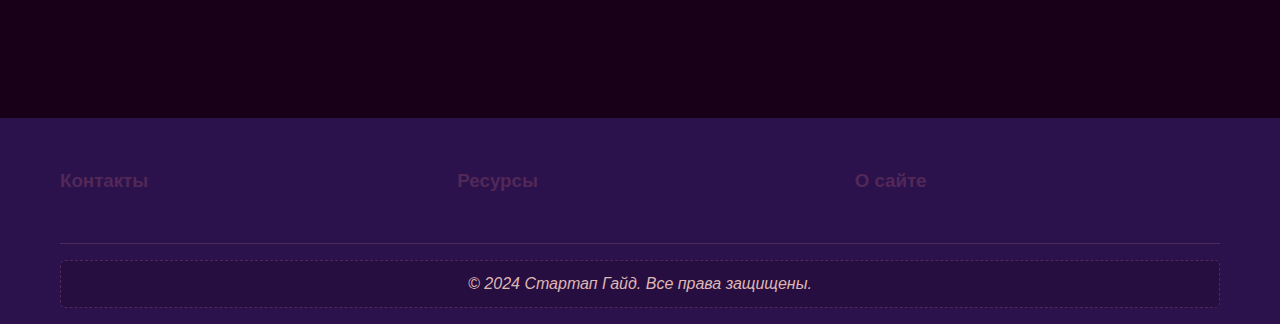
<file: ACLib/marketing.html>
<!DOCTYPE html>
<html lang="ru">
<head>
    <meta charset="UTF-8">
    <meta name="viewport" content="width=device-width, initial-scale=1.0">
    <title>Маркетинг и первые продажи - Стартап Гайд</title>
    <link rel="stylesheet" href="styles.css">
</head>
<body>
    <!-- Header -->
    <header class="header">
        <div class="container">
            <div class="header-content">
                <div class="logo">
                    <h1>Стартап Гайд</h1>
                </div>
                <nav class="nav">
                    <ul class="nav-list">
                        <li><a href="index.html" class="nav-link">Главная</a></li>
                        <li><a href="index.html#guide" class="nav-link">Пошаговое руководство</a></li>
                        <li><a href="index.html#examples" class="nav-link">Примеры успешных стартапов</a></li>
                        <li><a href="dopolnitelnye-sovety.html" class="nav-link">Дополнительные советы экспертов</a></li>
                    </ul>
                </nav>
                <div class="mobile-menu-toggle">
                    <span></span>
                    <span></span>
                    <span></span>
                </div>
            </div>
        </div>
    </header>

    <!-- Основной контент -->
    <main class="page-content">
        <div class="container">
            <!-- Навигация назад -->
            <div class="back-navigation">
                <a href="index.html" class="back-link">← Назад к списку тем</a>
            </div>

            <!-- Заголовок темы -->
            <div class="topic-header">
                <div class="topic-icon">📈</div>
                <h1 class="topic-title">Маркетинг и первые продажи</h1>
            </div>

            <!-- Основной текстовый блок -->
            <div class="content-block">
                <p>Маркетинг и первые продажи — это ключевой этап, когда твоя идея превращается в реальный бизнес. Понимание аудитории, правильное продвижение и качественные первые продажи закладывают основу для долгосрочного успеха.</p>
                <p>В этом разделе ты узнаешь, как найти своих клиентов, эффективно продвигать продукт и совершить первые успешные продажи.</p>
            </div>

            <!-- Дополнительные блоки для структуры -->
            <div class="content-sections">
                <div class="content-section">
                    <h2 class="section-subtitle">Понимание аудитории</h2>
                    <div class="section-content">
                        <ul>
                            <li><strong>Определи, кто твои потенциальные клиенты</strong> и какие у них потребности.</li>
                            <li><strong>Пойми, где они проводят время:</strong> соцсети, форумы, офлайн.</li>
                            <li><strong>Проанализируй, какие решения уже есть на рынке,</strong> и чем ты можешь быть лучше.</li>
                            <li><strong>Создай портрет идеального клиента,</strong> чтобы точнее попадать в потребности.</li>
                        </ul>
                    </div>
                </div>

                <div class="content-section">
                    <h2 class="section-subtitle">Продвижение продукта</h2>
                    <div class="section-content">
                        <ul>
                            <li><strong>Используй простые и понятные каналы</strong> для первых клиентов: соцсети, мессенджеры, друзья и знакомые.</li>
                            <li><strong>Рассказывай о ценности продукта,</strong> а не просто о его характеристиках.</li>
                            <li><strong>Тестируй разные подходы:</strong> объявления, посты, акции — смотри, что работает лучше.</li>
                            <li><strong>Делай первые продажи через доступные и удобные методы:</strong> онлайн-заказы, прямые встречи, партнерские связи.</li>
                        </ul>
                    </div>
                </div>

                <div class="content-section">
                    <h2 class="section-subtitle">Советы для успешных первых продаж</h2>
                    <div class="section-content">
                        <ul>
                            <li><strong>Слушай обратную связь клиентов</strong> и быстро реагируй на замечания.</li>
                            <li><strong>Делай упор на качество и доверие,</strong> а не только на цену.</li>
                            <li><strong>Начинай с малого</strong> — не пытайся сразу охватить весь рынок.</li>
                            <li><strong>Учись на первых успехах и ошибках,</strong> постепенно улучшая продукт и подходы.</li>
                        </ul>
                    </div>
                </div>
            </div>
        </div>
    </main>

    <!-- Footer -->
    <footer class="footer">
        <div class="container">
            <div class="footer-content">
                <div class="footer-section">
                    <h3>Контакты</h3>
                </div>
                <div class="footer-section">
                    <h3>Ресурсы</h3>
                </div>
                <div class="footer-section">
                    <h3>О сайте</h3>
                </div>
            </div>
            <div class="footer-bottom">
                <div class="copyright">
                    © 2024 Стартап Гайд. Все права защищены.
                </div>
            </div>
        </div>
    </footer>

    <script src="script.js"></script>
</body>
</html>
</file>
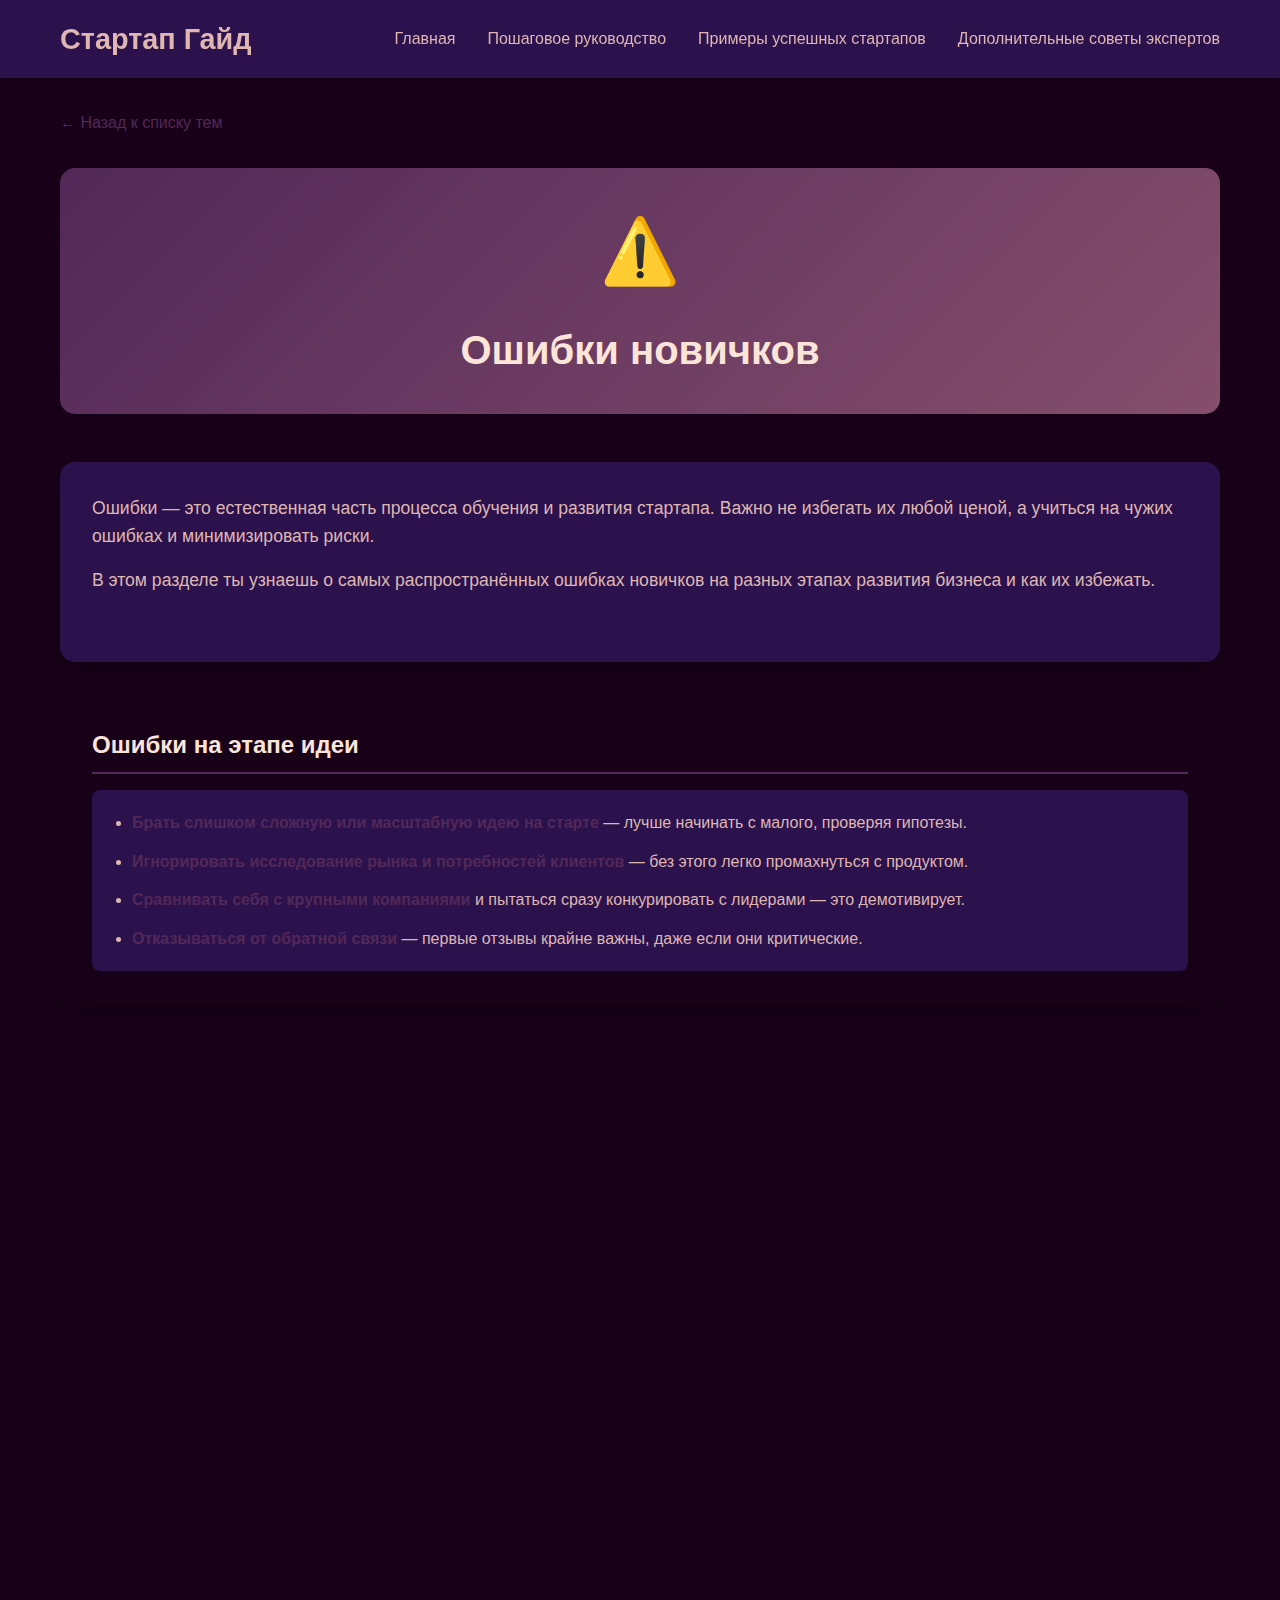
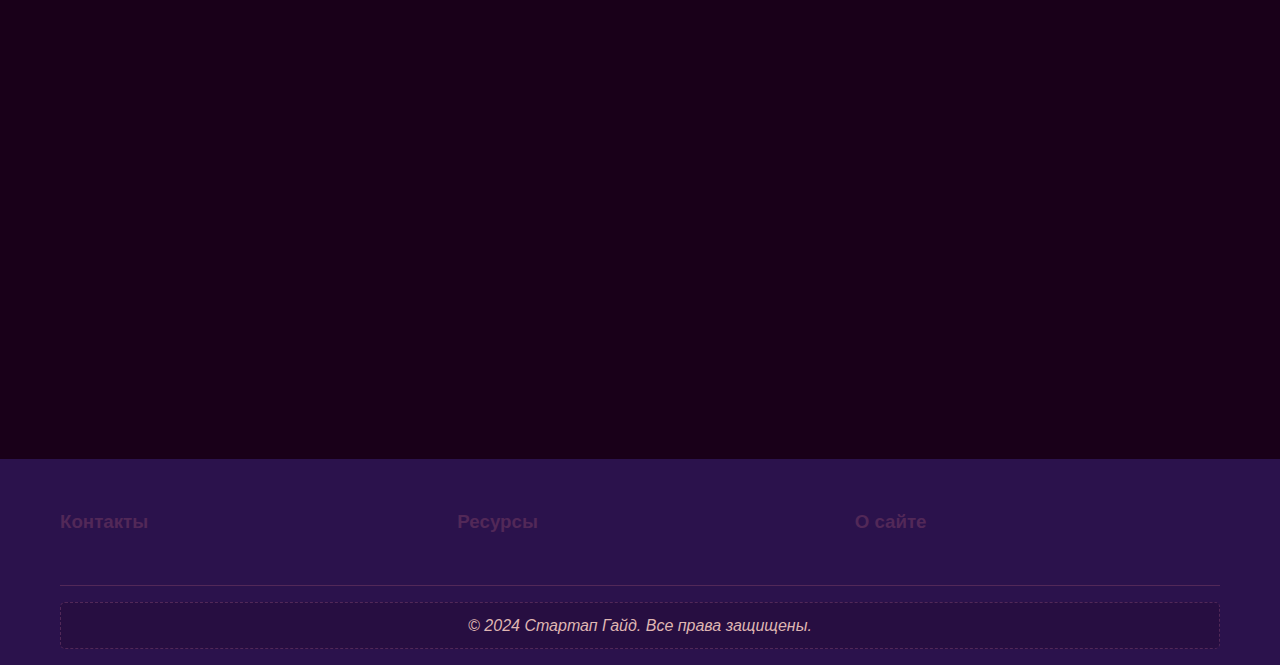
<file: ACLib/oshibki-novichkov.html>
<!DOCTYPE html>
<html lang="ru">
<head>
    <meta charset="UTF-8">
    <meta name="viewport" content="width=device-width, initial-scale=1.0">
    <title>Ошибки новичков - Стартап Гайд</title>
    <link rel="stylesheet" href="styles.css">
</head>
<body>
    <!-- Header -->
    <header class="header">
        <div class="container">
            <div class="header-content">
                <div class="logo">
                    <h1>Стартап Гайд</h1>
                </div>
                <nav class="nav">
                    <ul class="nav-list">
                        <li><a href="index.html" class="nav-link">Главная</a></li>
                        <li><a href="index.html#guide" class="nav-link">Пошаговое руководство</a></li>
                        <li><a href="index.html#examples" class="nav-link">Примеры успешных стартапов</a></li>
                        <li><a href="dopolnitelnye-sovety.html" class="nav-link">Дополнительные советы экспертов</a></li>
                    </ul>
                </nav>
                <div class="mobile-menu-toggle">
                    <span></span>
                    <span></span>
                    <span></span>
                </div>
            </div>
        </div>
    </header>

    <!-- Основной контент -->
    <main class="page-content">
        <div class="container">
            <!-- Навигация назад -->
            <div class="back-navigation">
                <a href="index.html" class="back-link">← Назад к списку тем</a>
            </div>

            <!-- Заголовок темы -->
            <div class="topic-header">
                <div class="topic-icon">⚠️</div>
                <h1 class="topic-title">Ошибки новичков</h1>
            </div>

            <!-- Основной текстовый блок -->
            <div class="content-block">
                <p>Ошибки — это естественная часть процесса обучения и развития стартапа. Важно не избегать их любой ценой, а учиться на чужих ошибках и минимизировать риски.</p>
                <p>В этом разделе ты узнаешь о самых распространённых ошибках новичков на разных этапах развития бизнеса и как их избежать.</p>
            </div>

            <!-- Дополнительные блоки для структуры -->
            <div class="content-sections">
                <div class="content-section">
                    <h2 class="section-subtitle">Ошибки на этапе идеи</h2>
                    <div class="section-content">
                        <ul>
                            <li><strong>Брать слишком сложную или масштабную идею на старте</strong> — лучше начинать с малого, проверяя гипотезы.</li>
                            <li><strong>Игнорировать исследование рынка и потребностей клиентов</strong> — без этого легко промахнуться с продуктом.</li>
                            <li><strong>Сравнивать себя с крупными компаниями</strong> и пытаться сразу конкурировать с лидерами — это демотивирует.</li>
                            <li><strong>Отказываться от обратной связи</strong> — первые отзывы крайне важны, даже если они критические.</li>
                        </ul>
                    </div>
                </div>

                <div class="content-section">
                    <h2 class="section-subtitle">Ошибки при планировании и бюджете</h2>
                    <div class="section-content">
                        <ul>
                            <li><strong>Недооценивать стартовые расходы</strong> — часто люди забывают про мелкие, но важные траты.</li>
                            <li><strong>Не создавать резерв на непредвиденные расходы</strong> — это может остановить проект на первых этапах.</li>
                            <li><strong>Распределять бюджет хаотично</strong> — без приоритетов деньги расходуются неэффективно.</li>
                            <li><strong>Пытаться делать всё одновременно</strong> — лучше постепенно запускать и тестировать продукт.</li>
                        </ul>
                    </div>
                </div>

                <div class="content-section">
                    <h2 class="section-subtitle">Ошибки в маркетинге и первых продажах</h2>
                    <div class="section-content">
                        <ul>
                            <li><strong>Не понимать целевую аудиторию</strong> — невозможно эффективно продавать, если не знаешь, кому нужен продукт.</li>
                            <li><strong>Ставить цену слишком высоко или слишком низко</strong> без тестирования — это отпугнёт клиентов или снизит прибыль.</li>
                            <li><strong>Игнорировать обратную связь и отзывы</strong> — именно они помогают улучшить продукт и подходы.</li>
                            <li><strong>Перегружать рекламу и продвижение</strong> — качество важнее количества, особенно на старте.</li>
                        </ul>
                    </div>
                </div>

                <div class="content-section">
                    <h2 class="section-subtitle">Ошибки в командной работе и организации</h2>
                    <div class="section-content">
                        <ul>
                            <li><strong>Отсутствие распределения задач</strong> — хаос в команде ведёт к потере времени и сил.</li>
                            <li><strong>Недоверие и скрытность</strong> — важно, чтобы каждый понимал цели и ответственность.</li>
                            <li><strong>Игнорирование опыта наставников и советов профессионалов</strong> — учись на чужих ошибках, чтобы не повторять их самому.</li>
                            <li><strong>Пытаться всё делать в одиночку</strong> — иногда лучше попросить помощи или делегировать.</li>
                        </ul>
                    </div>
                </div>
            </div>
        </div>
    </main>

    <!-- Footer -->
    <footer class="footer">
        <div class="container">
            <div class="footer-content">
                <div class="footer-section">
                    <h3>Контакты</h3>
                </div>
                <div class="footer-section">
                    <h3>Ресурсы</h3>
                </div>
                <div class="footer-section">
                    <h3>О сайте</h3>
                </div>
            </div>
            <div class="footer-bottom">
                <div class="copyright">
                    © 2024 Стартап Гайд. Все права защищены.
                </div>
            </div>
        </div>
    </footer>

    <script src="script.js"></script>
</body>
</html>
</file>
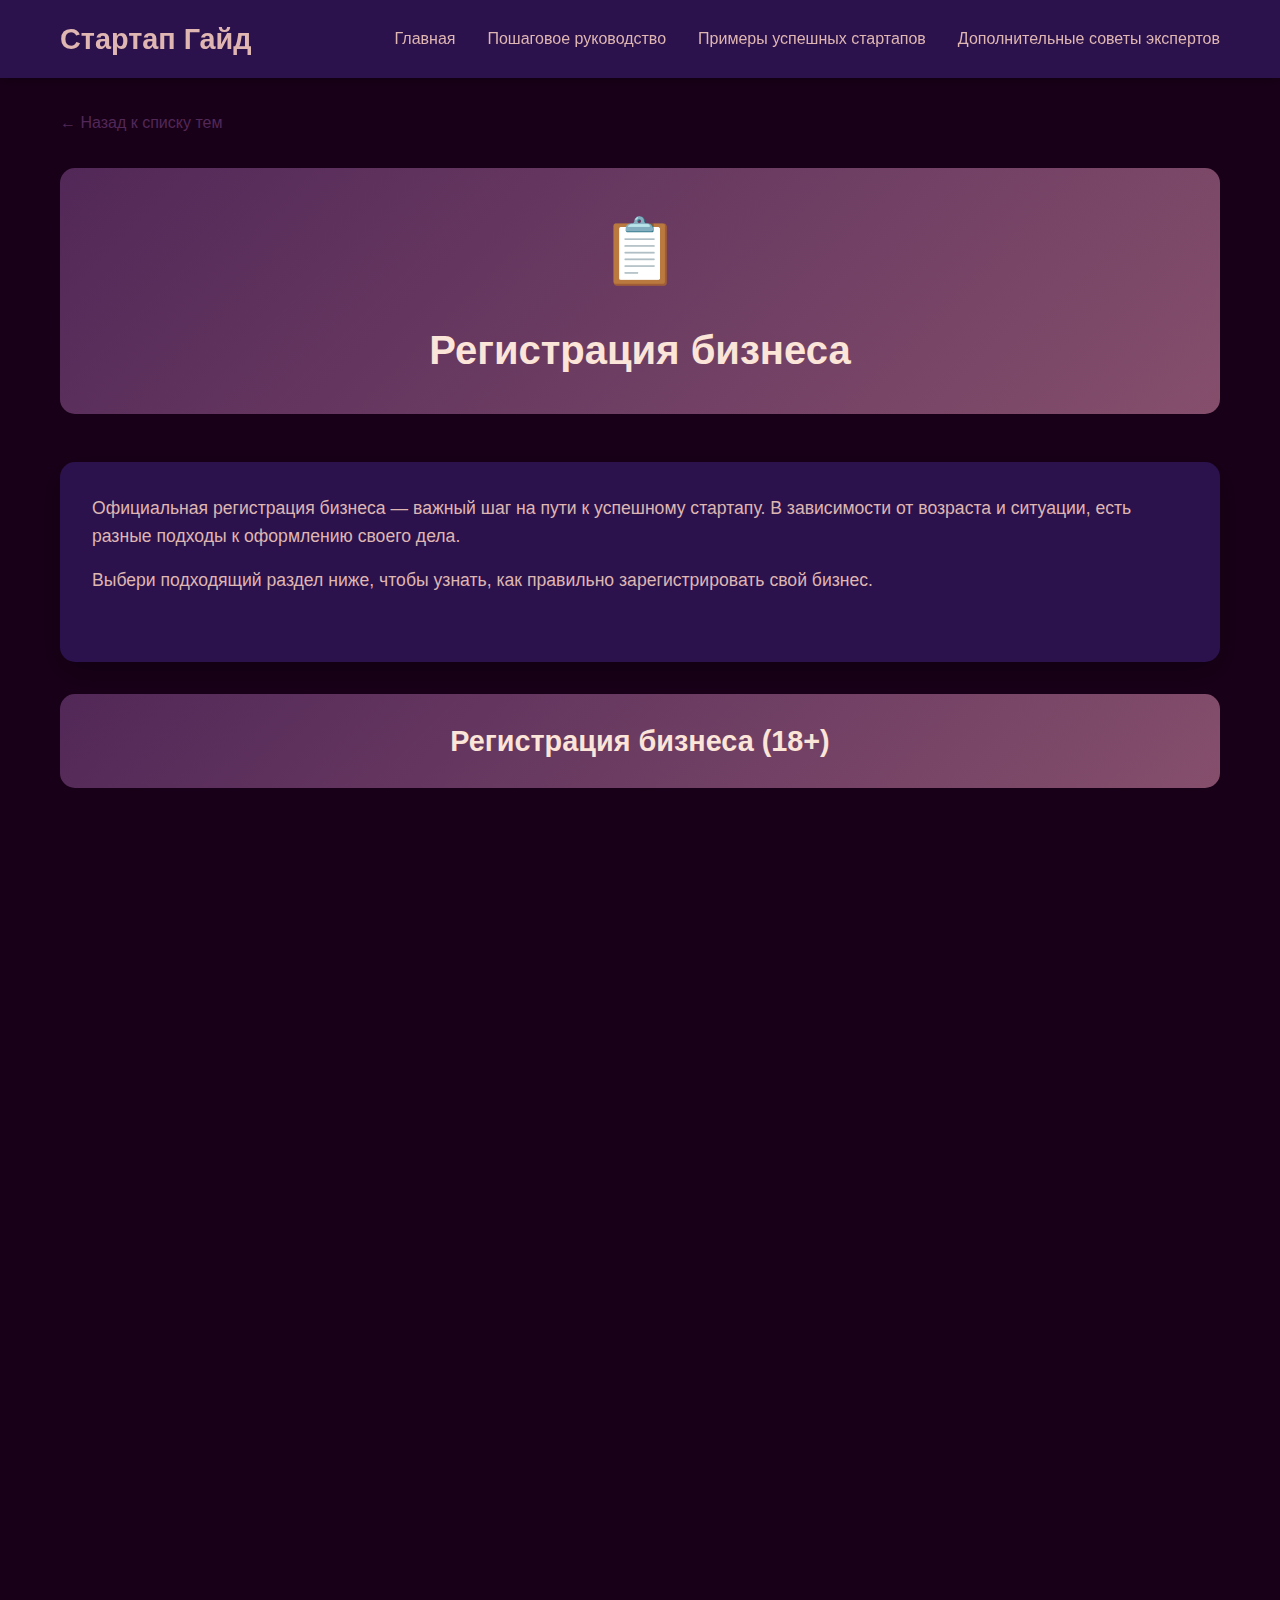
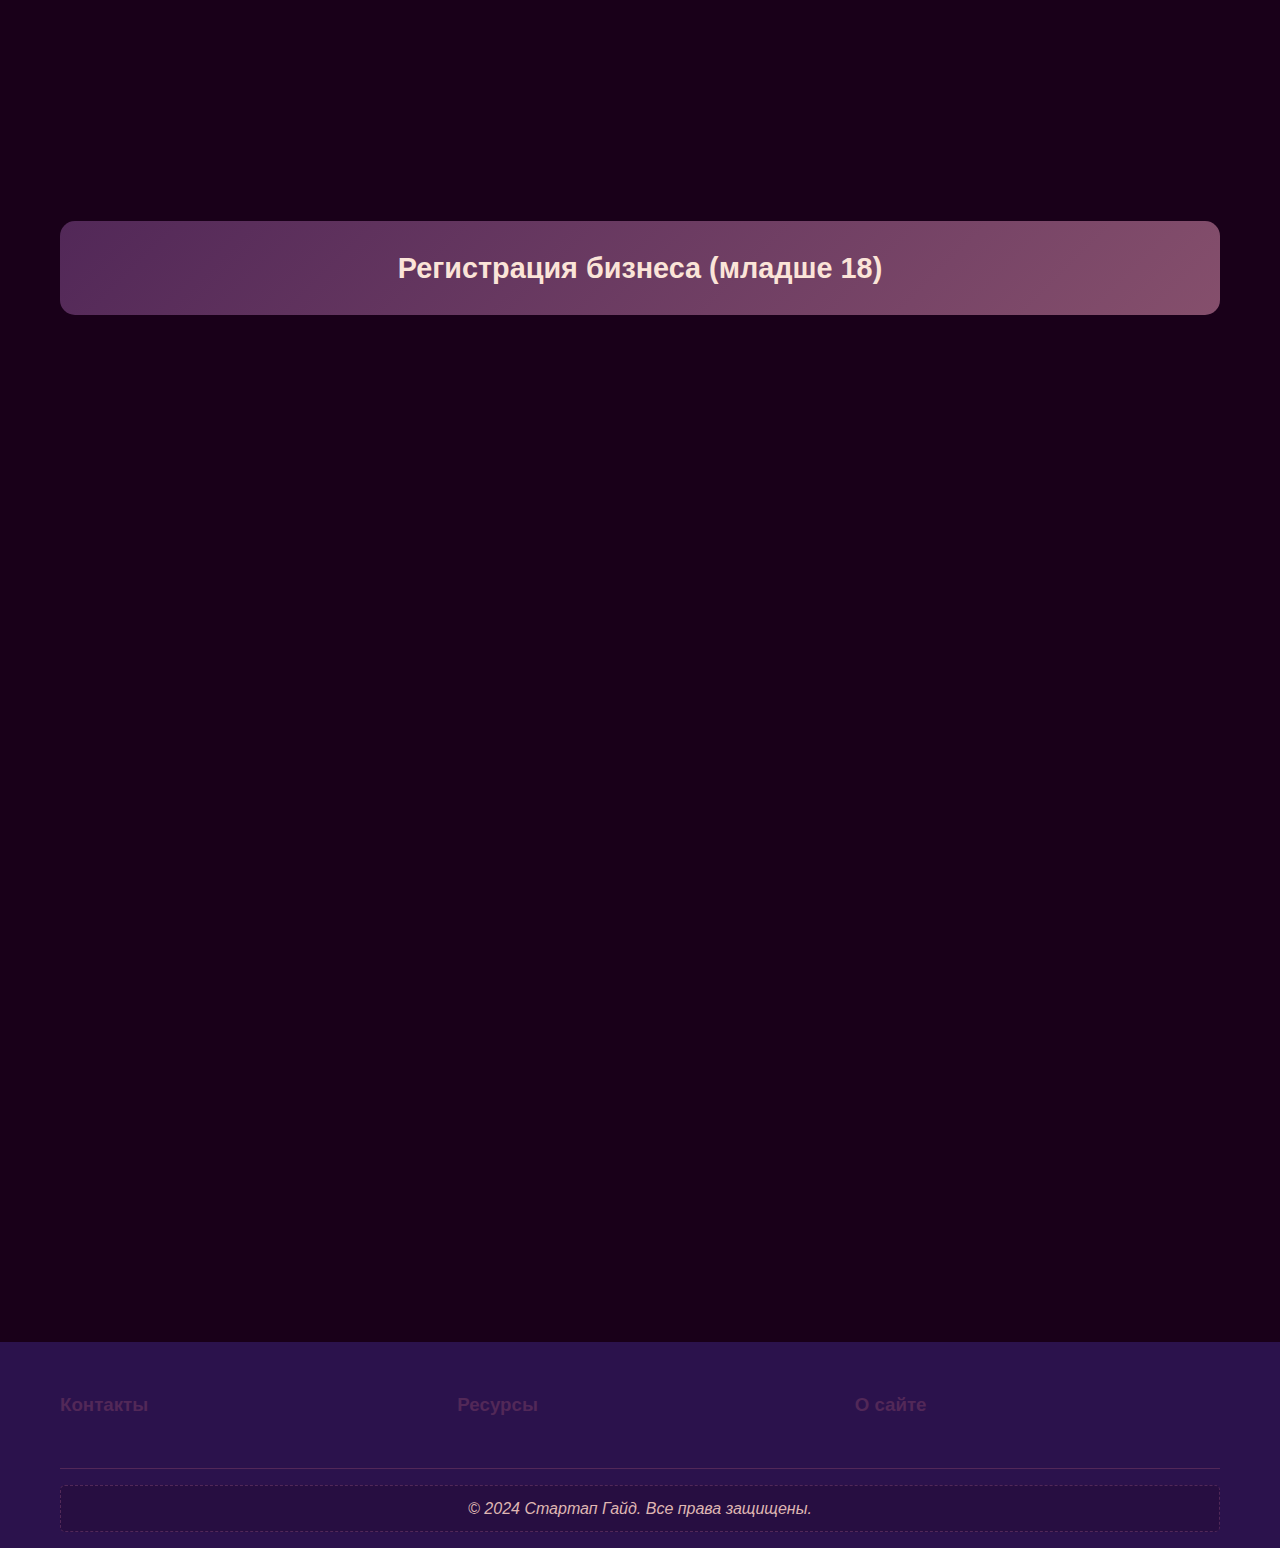
<file: ACLib/registraciya-biznesa.html>
<!DOCTYPE html>
<html lang="ru">
<head>
    <meta charset="UTF-8">
    <meta name="viewport" content="width=device-width, initial-scale=1.0">
    <title>Регистрация бизнеса - Стартап Гайд</title>
    <link rel="stylesheet" href="styles.css">
</head>
<body>
    <!-- Header -->
    <header class="header">
        <div class="container">
            <div class="header-content">
                <div class="logo">
                    <h1>Стартап Гайд</h1>
                </div>
                <nav class="nav">
                    <ul class="nav-list">
                        <li><a href="index.html" class="nav-link">Главная</a></li>
                        <li><a href="index.html#guide" class="nav-link">Пошаговое руководство</a></li>
                        <li><a href="index.html#examples" class="nav-link">Примеры успешных стартапов</a></li>
                        <li><a href="dopolnitelnye-sovety.html" class="nav-link">Дополнительные советы экспертов</a></li>
                    </ul>
                </nav>
                <div class="mobile-menu-toggle">
                    <span></span>
                    <span></span>
                    <span></span>
                </div>
            </div>
        </div>
    </header>

    <!-- Основной контент -->
    <main class="page-content">
        <div class="container">
            <!-- Навигация назад -->
            <div class="back-navigation">
                <a href="index.html" class="back-link">← Назад к списку тем</a>
            </div>

            <!-- Заголовок темы -->
            <div class="topic-header">
                <div class="topic-icon">📋</div>
                <h1 class="topic-title">Регистрация бизнеса</h1>
            </div>

            <!-- Основной текстовый блок -->
            <div class="content-block">
                <p>Официальная регистрация бизнеса — важный шаг на пути к успешному стартапу. В зависимости от возраста и ситуации, есть разные подходы к оформлению своего дела.</p>
                <p>Выбери подходящий раздел ниже, чтобы узнать, как правильно зарегистрировать свой бизнес.</p>
            </div>

            <!-- Блок для 18+ -->
            <div class="age-section">
                <div class="age-header">
                    <h2 class="age-title">Регистрация бизнеса (18+)</h2>
                </div>
                
                <div class="content-sections">
                    <div class="content-section">
                        <h3 class="section-subtitle">Зачем регистрировать бизнес</h3>
                        <div class="section-content">
                            <ul>
                                <li><strong>Официальная регистрация защищает твои права и имущество.</strong></li>
                                <li><strong>Позволяет открывать банковский счёт,</strong> заключать контракты и легально работать с клиентами.</li>
                                <li><strong>Создаёт доверие у партнёров</strong> и потенциальных инвесторов.</li>
                                <li><strong>Регистрация — основа для масштабирования</strong> бизнеса в будущем.</li>
                            </ul>
                        </div>
                    </div>

                    <div class="content-section">
                        <h3 class="section-subtitle">Виды регистрации</h3>
                        <div class="section-content">
                            <ul>
                                <li><strong>ИП</strong> — индивидуальный предприниматель, удобно для малого бизнеса.</li>
                                <li><strong>ООО</strong> — общество с ограниченной ответственностью, больше возможностей, больше формальностей.</li>
                                <li><strong>Самозанятый</strong> — упрощённая форма для небольших услуг.</li>
                            </ul>
                        </div>
                    </div>

                    <div class="content-section">
                        <h3 class="section-subtitle">Практические шаги</h3>
                        <div class="section-content">
                            <ul>
                                <li><strong>Выбери подходящую форму регистрации.</strong></li>
                                <li><strong>Подготовь документы:</strong> паспорт, заявление, устав (для ООО).</li>
                                <li><strong>Подавай через госуслуги</strong> или налоговую.</li>
                                <li><strong>Получи подтверждение регистрации</strong> и открой расчётный счёт при необходимости.</li>
                            </ul>
                        </div>
                    </div>
                </div>
            </div>

            <!-- Блок для младше 18 -->
            <div class="age-section">
                <div class="age-header">
                    <h2 class="age-title">Регистрация бизнеса (младше 18)</h2>
                </div>
                
                <div class="content-sections">
                    <div class="content-section">
                        <h3 class="section-subtitle">Зачем оформлять своё дело</h3>
                        <div class="section-content">
                            <ul>
                                <li><strong>Оформление помогает защитить твои идеи и проекты.</strong></li>
                                <li><strong>Позволяет работать с партнёрами</strong> честно и безопасно.</li>
                                <li><strong>Создаёт доверие</strong> — люди видят, что ты серьёзно относишься к делу.</li>
                                <li><strong>Помогает в будущем развивать проект.</strong></li>
                            </ul>
                        </div>
                    </div>

                    <div class="content-section">
                        <h3 class="section-subtitle">Как действовать</h3>
                        <div class="section-content">
                            <ul>
                                <li><strong>Если тебе меньше 18, попроси взрослых помочь</strong> с официальным оформлением.</li>
                                <li><strong>Можно оформить через родителей</strong> или наставников.</li>
                                <li><strong>Узнай про упрощённые способы</strong> начала проекта для новичков.</li>
                            </ul>
                        </div>
                    </div>

                    <div class="content-section">
                        <h3 class="section-subtitle">Практические шаги</h3>
                        <div class="section-content">
                            <ul>
                                <li><strong>Реши, какой способ оформления</strong> подходит твоему проекту.</li>
                                <li><strong>Попроси взрослых помочь</strong> с документами и заявками.</li>
                                <li><strong>Начинай развивать проект,</strong> соблюдая правила и советы взрослых.</li>
                            </ul>
                        </div>
                    </div>
                </div>
            </div>
        </div>
    </main>

    <!-- Footer -->
    <footer class="footer">
        <div class="container">
            <div class="footer-content">
                <div class="footer-section">
                    <h3>Контакты</h3>
                </div>
                <div class="footer-section">
                    <h3>Ресурсы</h3>
                </div>
                <div class="footer-section">
                    <h3>О сайте</h3>
                </div>
            </div>
            <div class="footer-bottom">
                <div class="copyright">
                    © 2024 Стартап Гайд. Все права защищены.
                </div>
            </div>
        </div>
    </footer>

    <script src="script.js"></script>
</body>
</html>
</file>
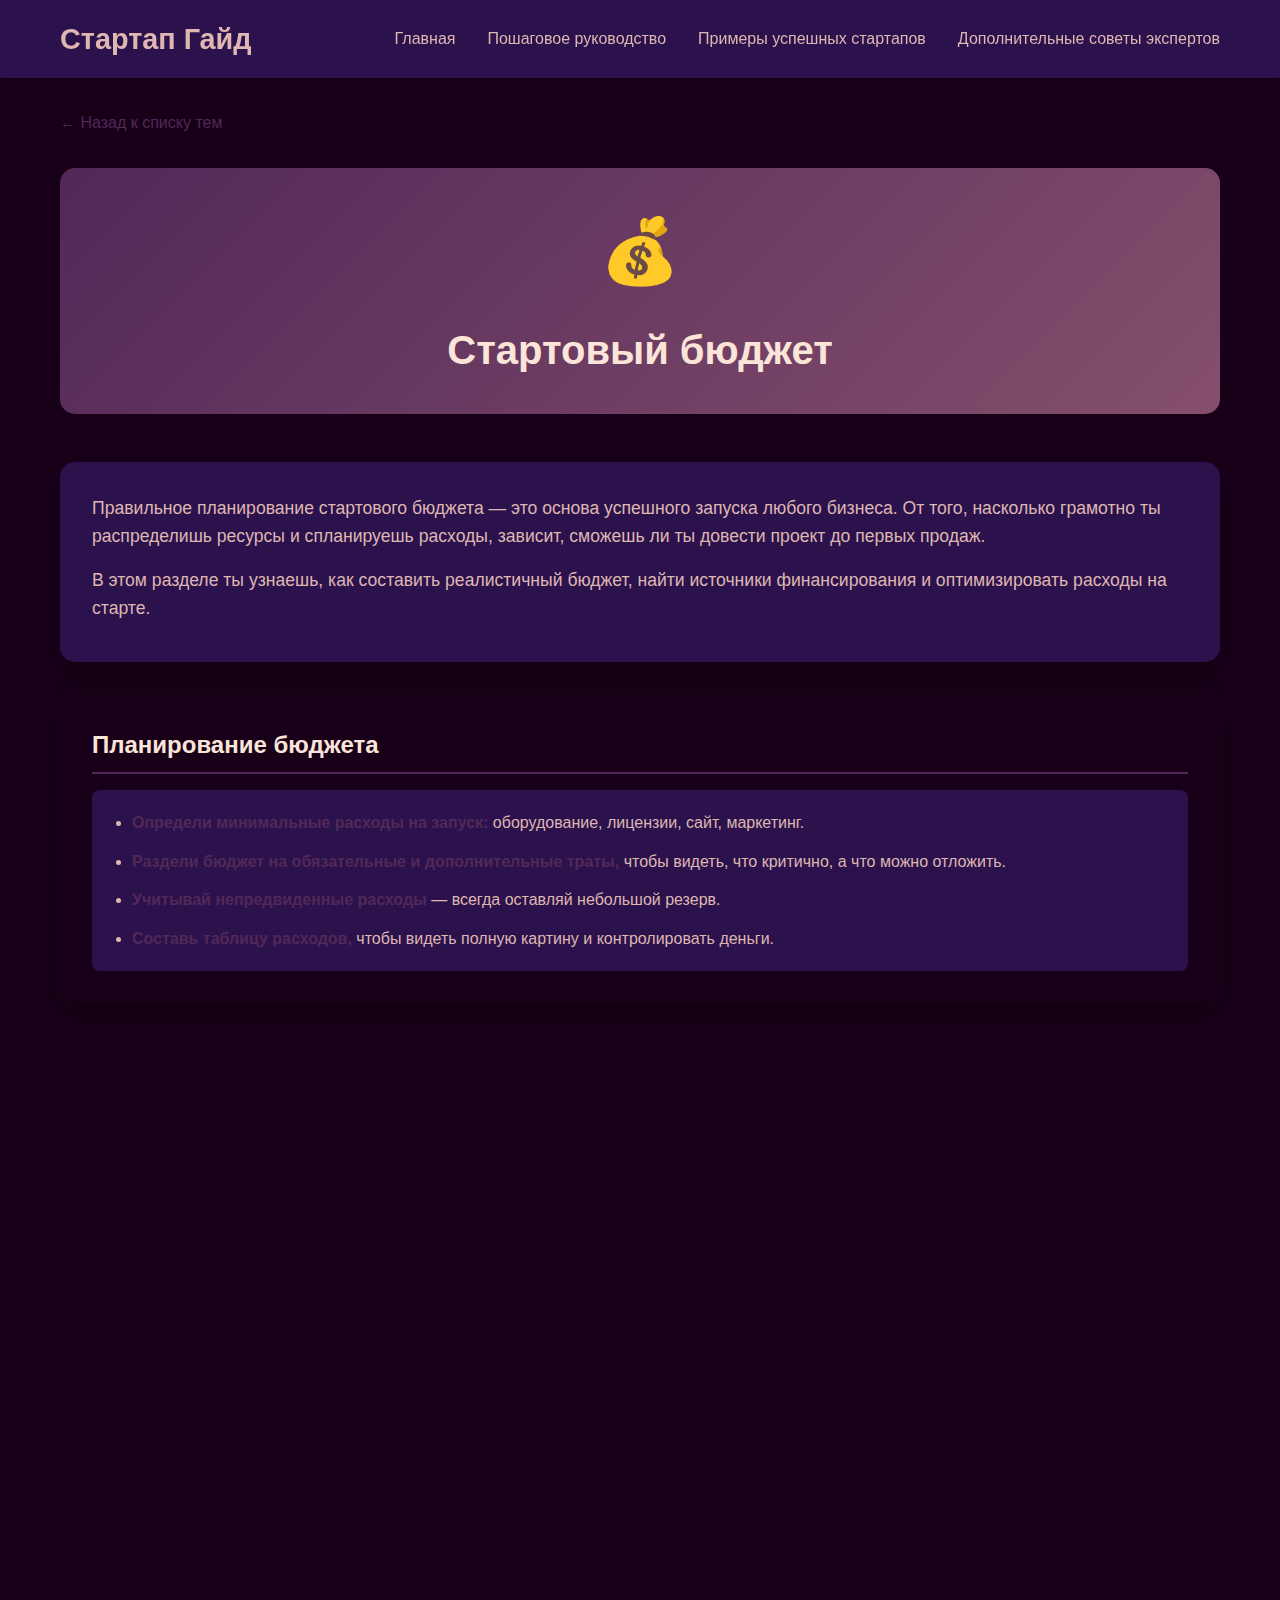
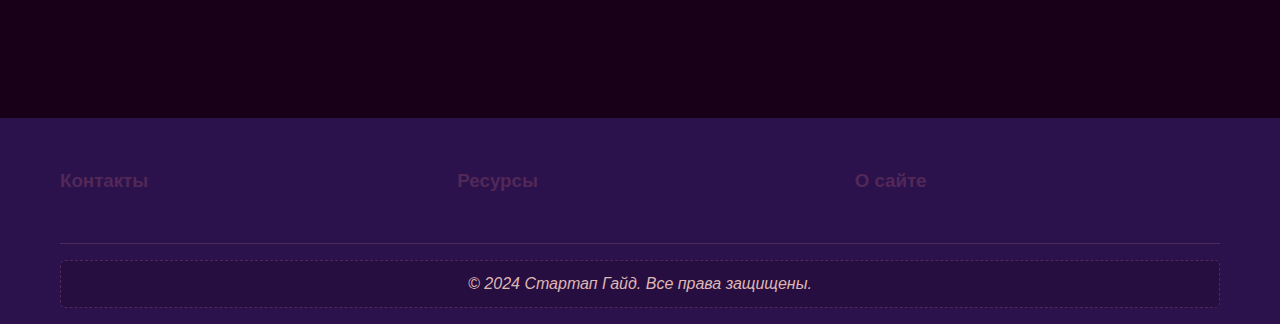
<file: ACLib/startovyj-byudzhet.html>
<!DOCTYPE html>
<html lang="ru">
<head>
    <meta charset="UTF-8">
    <meta name="viewport" content="width=device-width, initial-scale=1.0">
    <title>Стартовый бюджет - Стартап Гайд</title>
    <link rel="stylesheet" href="styles.css">
</head>
<body>
    <!-- Header -->
    <header class="header">
        <div class="container">
            <div class="header-content">
                <div class="logo">
                    <h1>Стартап Гайд</h1>
                </div>
                <nav class="nav">
                    <ul class="nav-list">
                        <li><a href="index.html" class="nav-link">Главная</a></li>
                        <li><a href="index.html#guide" class="nav-link">Пошаговое руководство</a></li>
                        <li><a href="index.html#examples" class="nav-link">Примеры успешных стартапов</a></li>
                        <li><a href="dopolnitelnye-sovety.html" class="nav-link">Дополнительные советы экспертов</a></li>
                    </ul>
                </nav>
                <div class="mobile-menu-toggle">
                    <span></span>
                    <span></span>
                    <span></span>
                </div>
            </div>
        </div>
    </header>

    <!-- Основной контент -->
    <main class="page-content">
        <div class="container">
            <!-- Навигация назад -->
            <div class="back-navigation">
                <a href="index.html" class="back-link">← Назад к списку тем</a>
            </div>

            <!-- Заголовок темы -->
            <div class="topic-header">
                <div class="topic-icon">💰</div>
                <h1 class="topic-title">Стартовый бюджет</h1>
            </div>

            <!-- Основной текстовый блок -->
            <div class="content-block">
                <p>Правильное планирование стартового бюджета — это основа успешного запуска любого бизнеса. От того, насколько грамотно ты распределишь ресурсы и спланируешь расходы, зависит, сможешь ли ты довести проект до первых продаж.</p>
                <p>В этом разделе ты узнаешь, как составить реалистичный бюджет, найти источники финансирования и оптимизировать расходы на старте.</p>
            </div>

            <!-- Дополнительные блоки для структуры -->
            <div class="content-sections">
                <div class="content-section">
                    <h2 class="section-subtitle">Планирование бюджета</h2>
                    <div class="section-content">
                        <ul>
                            <li><strong>Определи минимальные расходы на запуск:</strong> оборудование, лицензии, сайт, маркетинг.</li>
                            <li><strong>Раздели бюджет на обязательные и дополнительные траты,</strong> чтобы видеть, что критично, а что можно отложить.</li>
                            <li><strong>Учитывай непредвиденные расходы</strong> — всегда оставляй небольшой резерв.</li>
                            <li><strong>Составь таблицу расходов,</strong> чтобы видеть полную картину и контролировать деньги.</li>
                        </ul>
                    </div>
                </div>

                <div class="content-section">
                    <h2 class="section-subtitle">Источники финансирования</h2>
                    <div class="section-content">
                        <ul>
                            <li><strong>Личные сбережения</strong> — самый простой способ начать без долгов.</li>
                            <li><strong>Сторонние инвесторы:</strong> друзья, семья, знакомые или бизнес-ангелы.</li>
                            <li><strong>Краудфандинг</strong> — средства от заинтересованных пользователей.</li>
                            <li><strong>Гранты и конкурсы для стартапов</strong> — иногда можно получить деньги без возврата.</li>
                        </ul>
                    </div>
                </div>

                <div class="content-section">
                    <h2 class="section-subtitle">Оптимизация расходов</h2>
                    <div class="section-content">
                        <ul>
                            <li><strong>Начинай с минимальной версии продукта (MVP),</strong> чтобы не тратить деньги на ненужное.</li>
                            <li><strong>Используй бесплатные или недорогие сервисы</strong> для работы: облачные хранилища, шаблоны сайтов, инструменты для маркетинга.</li>
                            <li><strong>Делегируй задачи рационально:</strong> нанимай только тогда, когда это реально нужно.</li>
                            <li><strong>Сравни цены и ищи альтернативы</strong> — часто можно найти более выгодные решения без потери качества.</li>
                        </ul>
                    </div>
                </div>
            </div>
        </div>
    </main>

    <!-- Footer -->
    <footer class="footer">
        <div class="container">
            <div class="footer-content">
                <div class="footer-section">
                    <h3>Контакты</h3>
                </div>
                <div class="footer-section">
                    <h3>Ресурсы</h3>
                </div>
                <div class="footer-section">
                    <h3>О сайте</h3>
                </div>
            </div>
            <div class="footer-bottom">
                <div class="copyright">
                    © 2024 Стартап Гайд. Все права защищены.
                </div>
            </div>
        </div>
    </footer>

    <script src="script.js"></script>
</body>
</html>
</file>
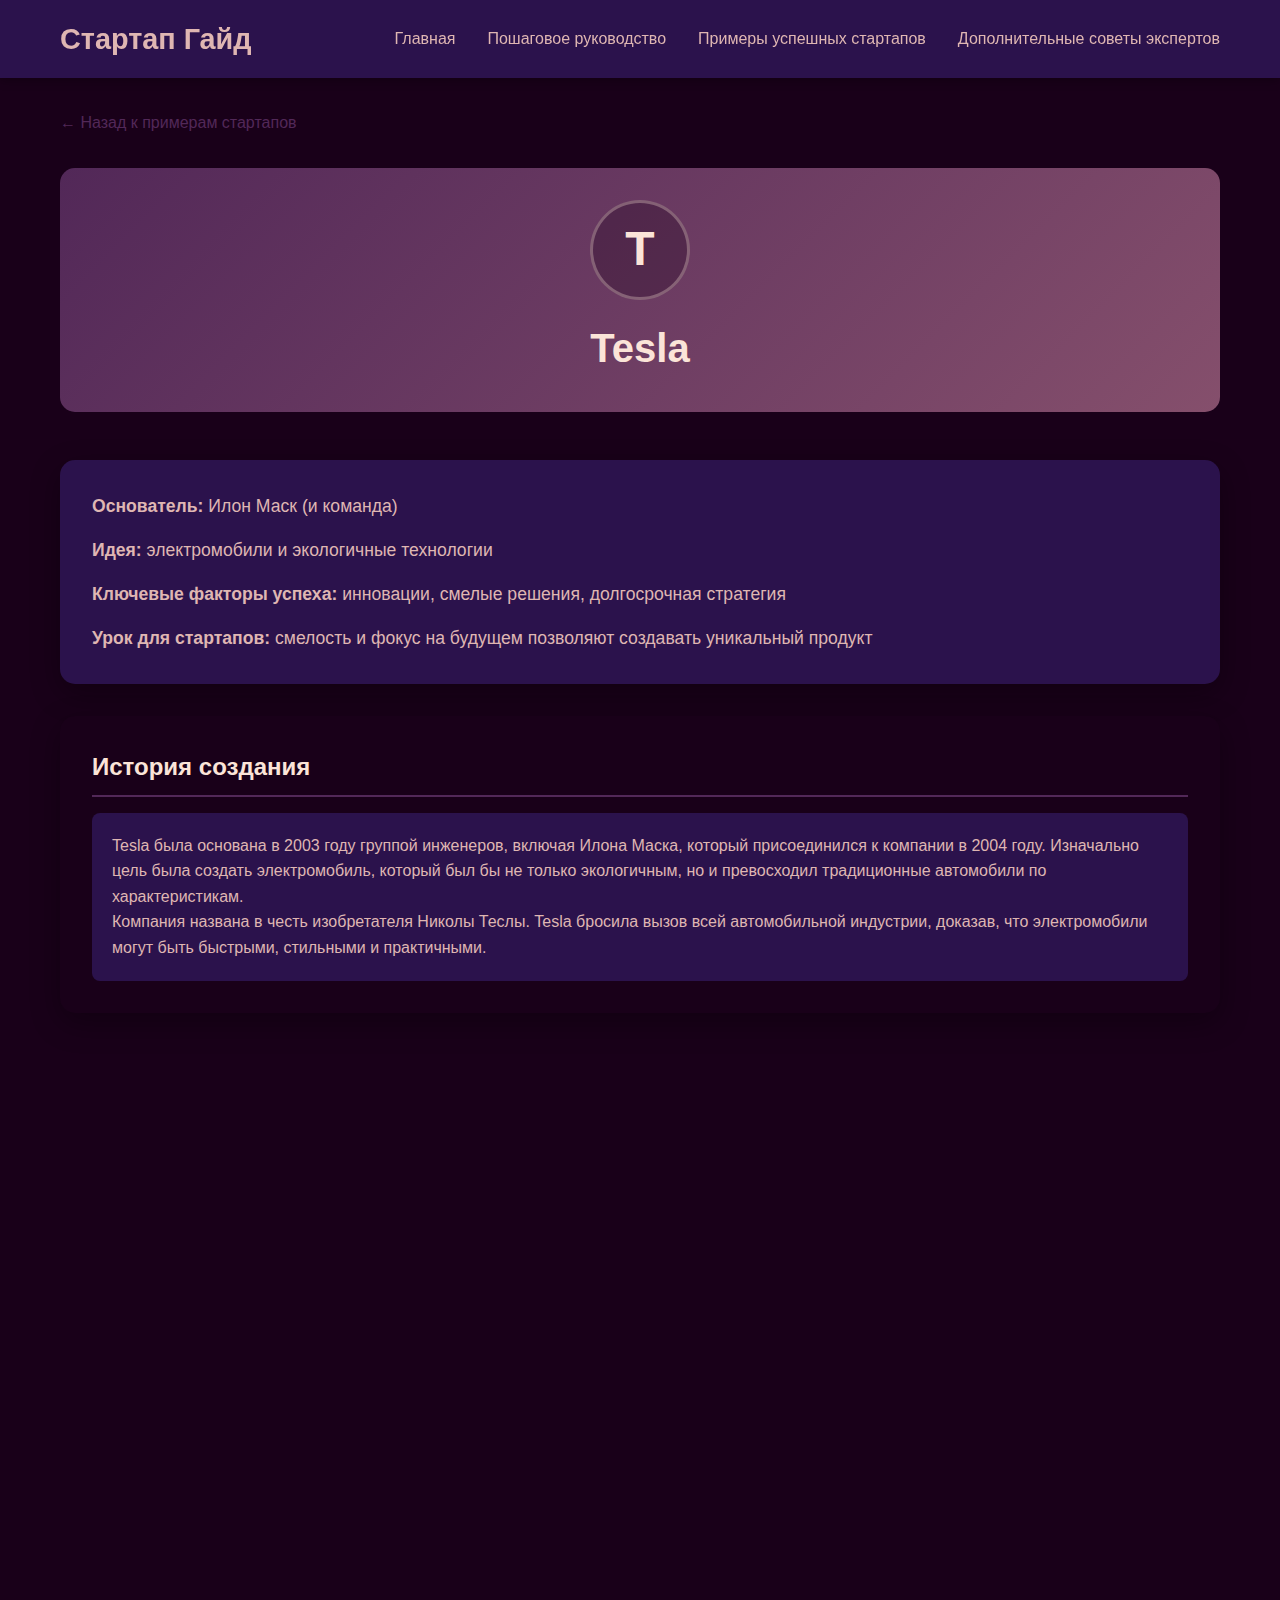
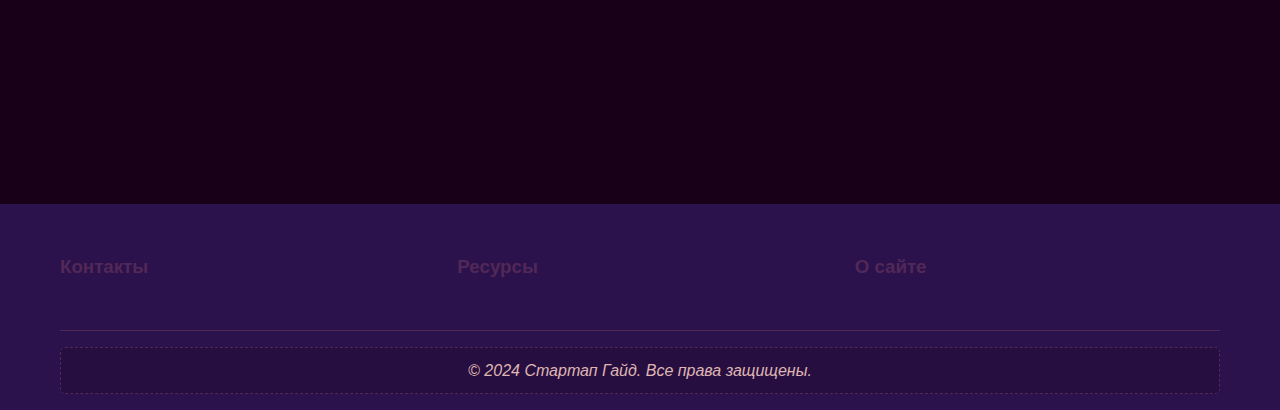
<file: ACLib/tesla.html>
<!DOCTYPE html>
<html lang="ru">
<head>
    <meta charset="UTF-8">
    <meta name="viewport" content="width=device-width, initial-scale=1.0">
    <title>Tesla - Примеры успешных стартапов</title>
    <link rel="stylesheet" href="styles.css">
</head>
<body>
    <!-- Header -->
    <header class="header">
        <div class="container">
            <div class="header-content">
                <div class="logo">
                    <h1>Стартап Гайд</h1>
                </div>
                <nav class="nav">
                    <ul class="nav-list">
                        <li><a href="index.html" class="nav-link">Главная</a></li>
                        <li><a href="index.html#guide" class="nav-link">Пошаговое руководство</a></li>
                        <li><a href="index.html#examples" class="nav-link">Примеры успешных стартапов</a></li>
                        <li><a href="dopolnitelnye-sovety.html" class="nav-link">Дополнительные советы экспертов</a></li>
                    </ul>
                </nav>
                <div class="mobile-menu-toggle">
                    <span></span>
                    <span></span>
                    <span></span>
                </div>
            </div>
        </div>
    </header>

    <!-- Основной контент -->
    <main class="page-content">
        <div class="container">
            <!-- Навигация назад -->
            <div class="back-navigation">
                <a href="index.html" class="back-link">← Назад к примерам стартапов</a>
            </div>

            <!-- Заголовок компании -->
            <div class="company-header">
                <div class="company-logo-large">T</div>
                <h1 class="company-title">Tesla</h1>
            </div>

            <!-- Основной текстовый блок -->
            <div class="content-block">
                <p><strong>Основатель:</strong> Илон Маск (и команда)</p>
                <p><strong>Идея:</strong> электромобили и экологичные технологии</p>
                <p><strong>Ключевые факторы успеха:</strong> инновации, смелые решения, долгосрочная стратегия</p>
                <p><strong>Урок для стартапов:</strong> смелость и фокус на будущем позволяют создавать уникальный продукт</p>
            </div>

            <!-- Дополнительные блоки для структуры -->
            <div class="content-sections">
                <div class="content-section">
                    <h2 class="section-subtitle">История создания</h2>
                    <div class="section-content">
                        <p>Tesla была основана в 2003 году группой инженеров, включая Илона Маска, который присоединился к компании в 2004 году. Изначально цель была создать электромобиль, который был бы не только экологичным, но и превосходил традиционные автомобили по характеристикам.</p>
                        <p>Компания названа в честь изобретателя Николы Теслы. Tesla бросила вызов всей автомобильной индустрии, доказав, что электромобили могут быть быстрыми, стильными и практичными.</p>
                    </div>
                </div>

                <div class="content-section">
                    <h2 class="section-subtitle">Ключевые факторы успеха</h2>
                    <div class="section-content">
                        <ul>
                            <li><strong>Технологические инновации</strong> — передовые решения в области батарей и автопилота</li>
                            <li><strong>Видение будущего</strong> — долгосрочная стратегия устойчивого транспорта</li>
                            <li><strong>Премиальное позиционирование</strong> — электромобили как роскошные и технологичные</li>
                            <li><strong>Вертикальная интеграция</strong> — контроль над всей цепочкой производства</li>
                            <li><strong>Культовая личность основателя</strong> — Илон Маск как лицо бренда</li>
                        </ul>
                    </div>
                </div>

                <div class="content-section">
                    <h2 class="section-subtitle">Уроки для стартаперов</h2>
                    <div class="section-content">
                        <ul>
                            <li><strong>Думай о будущем</strong> — инновации должны опережать время</li>
                            <li><strong>Не бойся больших целей</strong> — амбициозные планы привлекают внимание и ресурсы</li>
                            <li><strong>Фокусируйся на качестве</strong> — лучше делать меньше, но лучше</li>
                            <li><strong>Создавай экосистему</strong> — думай о полном решении проблемы</li>
                            <li><strong>Будь готов к долгому пути</strong> — революционные изменения требуют времени</li>
                        </ul>
                    </div>
                </div>
            </div>
        </div>
    </main>

    <!-- Footer -->
    <footer class="footer">
        <div class="container">
            <div class="footer-content">
                <div class="footer-section">
                    <h3>Контакты</h3>
                </div>
                <div class="footer-section">
                    <h3>Ресурсы</h3>
                </div>
                <div class="footer-section">
                    <h3>О сайте</h3>
                </div>
            </div>
            <div class="footer-bottom">
                <div class="copyright">
                    © 2024 Стартап Гайд. Все права защищены.
                </div>
            </div>
        </div>
    </footer>

    <script src="script.js"></script>
</body>
</html>
</file>
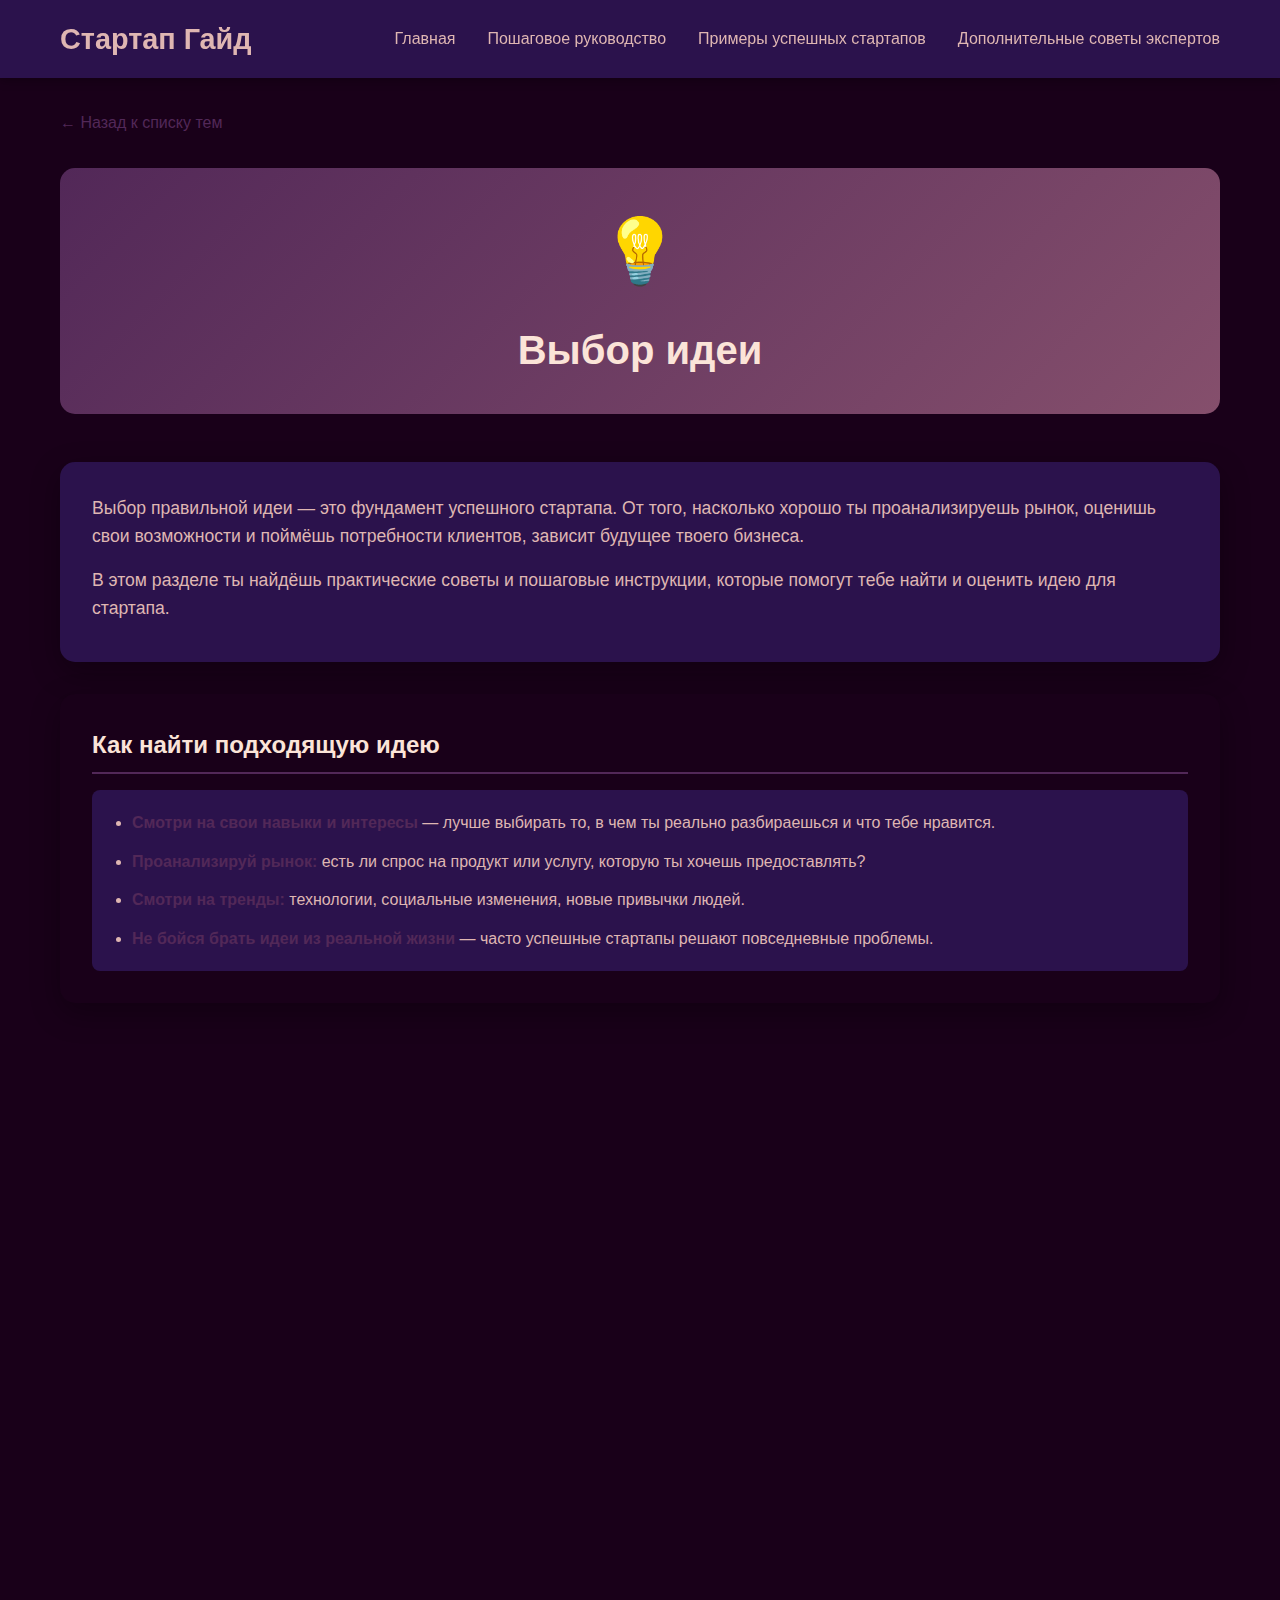
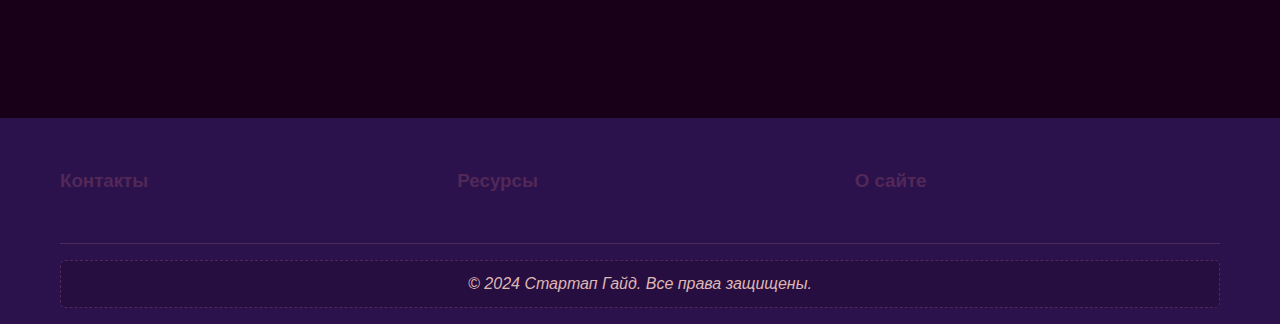
<file: ACLib/vybor-idei.html>
<!DOCTYPE html>
<html lang="ru">
<head>
    <meta charset="UTF-8">
    <meta name="viewport" content="width=device-width, initial-scale=1.0">
    <title>Выбор идеи - Стартап Гайд</title>
    <link rel="stylesheet" href="styles.css">
</head>
<body>
    <!-- Header -->
    <header class="header">
        <div class="container">
            <div class="header-content">
                <div class="logo">
                    <h1>Стартап Гайд</h1>
                </div>
                <nav class="nav">
                    <ul class="nav-list">
                        <li><a href="index.html" class="nav-link">Главная</a></li>
                        <li><a href="index.html#guide" class="nav-link">Пошаговое руководство</a></li>
                        <li><a href="index.html#examples" class="nav-link">Примеры успешных стартапов</a></li>
                        <li><a href="dopolnitelnye-sovety.html" class="nav-link">Дополнительные советы экспертов</a></li>
                    </ul>
                </nav>
                <div class="mobile-menu-toggle">
                    <span></span>
                    <span></span>
                    <span></span>
                </div>
            </div>
        </div>
    </header>

    <!-- Основной контент -->
    <main class="page-content">
        <div class="container">
            <!-- Навигация назад -->
            <div class="back-navigation">
                <a href="index.html" class="back-link">← Назад к списку тем</a>
            </div>

            <!-- Заголовок темы -->
            <div class="topic-header">
                <div class="topic-icon">💡</div>
                <h1 class="topic-title">Выбор идеи</h1>
            </div>

            <!-- Основной текстовый блок -->
            <div class="content-block">
                <p>Выбор правильной идеи — это фундамент успешного стартапа. От того, насколько хорошо ты проанализируешь рынок, оценишь свои возможности и поймёшь потребности клиентов, зависит будущее твоего бизнеса.</p>
                <p>В этом разделе ты найдёшь практические советы и пошаговые инструкции, которые помогут тебе найти и оценить идею для стартапа.</p>
            </div>

            <!-- Дополнительные блоки для структуры -->
            <div class="content-sections">
                <div class="content-section">
                    <h2 class="section-subtitle">Как найти подходящую идею</h2>
                    <div class="section-content">
                        <ul>
                            <li><strong>Смотри на свои навыки и интересы</strong> — лучше выбирать то, в чем ты реально разбираешься и что тебе нравится.</li>
                            <li><strong>Проанализируй рынок:</strong> есть ли спрос на продукт или услугу, которую ты хочешь предоставлять?</li>
                            <li><strong>Смотри на тренды:</strong> технологии, социальные изменения, новые привычки людей.</li>
                            <li><strong>Не бойся брать идеи из реальной жизни</strong> — часто успешные стартапы решают повседневные проблемы.</li>
                        </ul>
                    </div>
                </div>

                <div class="content-section">
                    <h2 class="section-subtitle">Критерии оценки идеи</h2>
                    <div class="section-content">
                        <ul>
                            <li><strong>Потенциал роста:</strong> сможет ли идея масштабироваться?</li>
                            <li><strong>Конкуренция:</strong> есть ли похожие решения на рынке, и чем ты можешь быть лучше?</li>
                            <li><strong>Стоимость запуска:</strong> реально ли начать с минимальным бюджетом или нужны большие вложения?</li>
                            <li><strong>Уникальность:</strong> чем твоя идея отличается и почему люди захотят её использовать?</li>
                        </ul>
                    </div>
                </div>

                <div class="content-section">
                    <h2 class="section-subtitle">Практические шаги для генерации идей</h2>
                    <div class="section-content">
                        <ul>
                            <li><strong>Используй мозговой штурм:</strong> записывай все идеи без цензуры.</li>
                            <li><strong>Проводи опросы и тестируй гипотезы</strong> у знакомых или в соцсетях.</li>
                            <li><strong>Составь список проблем,</strong> с которыми сталкиваются люди вокруг тебя — это хороший источник идей.</li>
                            <li><strong>Объединяй несколько идей в одну новую комбинацию</strong> — иногда уникальные решения рождаются из смешения разных сфер.</li>
                        </ul>
                    </div>
                </div>
            </div>
        </div>
    </main>

    <!-- Footer -->
    <footer class="footer">
        <div class="container">
            <div class="footer-content">
                <div class="footer-section">
                    <h3>Контакты</h3>
                </div>
                <div class="footer-section">
                    <h3>Ресурсы</h3>
                </div>
                <div class="footer-section">
                    <h3>О сайте</h3>
                </div>
            </div>
            <div class="footer-bottom">
                <div class="copyright">
                    © 2024 Стартап Гайд. Все права защищены.
                </div>
            </div>
        </div>
    </footer>

    <script src="script.js"></script>
</body>
</html>
</file>
<file: style.css>
body {
  margin: 0;
  padding: 0;
  font-family: 'Inter', Arial, sans-serif;
  background: #101014;
  min-height: 100vh;
  display: flex;
  align-items: center;
  justify-content: center;
  transition: background 0.3s;
}

#app {
  background: #18181f;
  border-radius: 16px;
  box-shadow: 0 4px 32px rgba(0,0,0,0.45);
  padding: 40px 32px;
  min-width: 360px;
  max-width: 500px;
  width: 100%;
  transition: background 0.3s, box-shadow 0.3s;
}

h1 {
  font-size: 2rem;
}

h2 {
  font-size: 1.6rem;
}

h3 {
  font-size: 1.3rem;
}

p, label, .timer, .answers, ul, li, input, select {
  color: #d1d5db;
  transition: color 0.3s;
}

button, .answer-btn {
  background: linear-gradient(90deg, #2323a7 0%, #4f8cff 100%);
  color: #fff;
  border: none;
  border-radius: 8px;
  padding: 14px 28px;
  font-size: 1.05rem;
  cursor: pointer;
  margin-top: 16px;
  transition: background 0.2s, transform 0.15s, box-shadow 0.15s, color 0.3s;
  box-shadow: 0 2px 8px rgba(79,140,255,0.10);
  outline: none;
  font-weight: 500;
  letter-spacing: 0.02em;
}
button:hover, .answer-btn:hover {
  background: linear-gradient(90deg, #3a3ad6 0%, #2563eb 100%);
  transform: scale(1.06);
  box-shadow: 0 4px 16px rgba(79,140,255,0.18);
}
button:active, .answer-btn:active {
  background: linear-gradient(90deg, #18181f 0%, #174ea6 100%);
  transform: scale(0.97);
  box-shadow: 0 1px 4px rgba(79,140,255,0.12);
}

.theme-toggle {
  margin-top: 16px;
  margin-left: 12px;
  padding: 12px 18px;
  background: #23233a;
  color: #f3f4fa;
  border: none;
  border-radius: 8px;
  font-size: 1rem;
  cursor: pointer;
  transition: background 0.2s, color 0.2s;
  box-shadow: 0 2px 8px rgba(79,140,255,0.08);
  font-weight: 500;
}
.theme-toggle:hover {
  background: #4f8cff;
  color: #18181f;
}

input, select {
  width: 100%;
  padding: 10px;
  margin: 8px 0 16px 0;
  border: 1px solid #23233a;
  border-radius: 6px;
  font-size: 1.05rem;
  box-sizing: border-box;
  background: #23233a;
  color: #f3f4fa;
  outline: none;
  transition: border 0.2s, background 0.3s, color 0.3s;
}
input:focus, select:focus {
  border: 1.5px solid #4f8cff;
}

select {
  appearance: none;
  -webkit-appearance: none;
  -moz-appearance: none;
  background: linear-gradient(90deg, #2323a7 0%, #4f8cff 100%);
  color: #fff;
  padding: 14px 28px;
  border: none;
  border-radius: 8px;
  font-size: 1.05rem;
  cursor: pointer;
  background-position: right 12px center;
  background-repeat: no-repeat;
  background-size: 12px;
  box-shadow: 0 2px 8px rgba(79,140,255,0.10);
  transition: background 0.2s, transform 0.15s, box-shadow 0.15s, color 0.3s;
}
select:hover {
  background: linear-gradient(90deg, #3a3ad6 0%, #2563eb 100%);
  transform: scale(1.06);
  box-shadow: 0 4px 16px rgba(79,140,255,0.18);
}
select:active {
  background: linear-gradient(90deg, #18181f 0%, #174ea6 100%);
  transform: scale(0.97);
  box-shadow: 0 1px 4px rgba(79,140,255,0.12);
}

/* custom arrow */
select::-ms-expand { display: none; }
select::after { content:''; }

body.light-theme select {
  background: linear-gradient(90deg, #4f8cff 0%, #2323a7 100%);
  color: #fff;
}
body.light-theme select:hover {
  background: linear-gradient(90deg, #2563eb 0%, #3a3ad6 100%);
}
body.light-theme select:active {
  background: linear-gradient(90deg, #174ea6 0%, #18181f 100%);
}

.timer {
  font-size: 1.2rem;
  color: #ff4d4f;
  margin-top: 16px;
  text-align: center;
}

.answers {
  display: flex;
  flex-direction: column;
  gap: 12px;
  margin-top: 24px;
}

.menu-buttons {
  display: flex;
  flex-direction: column;
  gap: 12px;
  margin-top: 24px;
}

ul {
  padding-left: 18px;
}

::-webkit-scrollbar {
  width: 8px;
  background: #18181f;
}
::-webkit-scrollbar-thumb {
  background: #23233a;
  border-radius: 8px;
}

/* ---------- Анимация фоновых пятен ---------- */

/* нет декора для светлой темы */
body.light-theme::after { display:none; }

/* Анимационный градиентный фон для тёмной темы */
body::before {
  content: '';
  position: fixed;
  top: 0;
  left: 0;
  width: 200%;
  height: 200%;
  background: radial-gradient(circle at 20% 20%, #4f8cff 0%, transparent 60%),
              radial-gradient(circle at 80% 50%, #ff0066 0%, transparent 60%),
              radial-gradient(circle at 50% 80%, #00d084 0%, transparent 60%);
  opacity: 0.25;
  animation: move-bg 25s linear infinite;
  z-index: -1;
  transform: translate(-20%, -20%);
}

@keyframes move-bg {
  0%   { transform: translate(-25%, -25%) scale(1); }
  50%  { transform: translate(-35%, -15%) scale(1.1); }
  100% { transform: translate(-25%, -25%) scale(1); }
}

/* В светлой теме фон однотонный без градиента */
body.light-theme::before {
  display:block;
  content: '';
  position: fixed;
  top: 0;
  left: 0;
  width: 200%;
  height: 200%;
  background: radial-gradient(circle at 15% 25%, #bae6ff 0%, transparent 60%),
              radial-gradient(circle at 85% 40%, #ffd1e6 0%, transparent 60%),
              radial-gradient(circle at 60% 85%, #caffd8 0%, transparent 60%);
  opacity: 0.4;
  animation: move-bg 30s linear infinite;
  z-index: -1;
  transform: translate(-20%, -20%);
}

/* Светлая тема */
body.light-theme {
  background: #f5f6fa;
}
body.light-theme #app {
  background: #fff;
  box-shadow: 0 4px 24px rgba(0,0,0,0.08);
}
body.light-theme h1, body.light-theme h2, body.light-theme h3 {
  color: #2d3a4a;
}
body.light-theme p, body.light-theme label, body.light-theme .timer, body.light-theme .answers, body.light-theme ul, body.light-theme li, body.light-theme input, body.light-theme select {
  color: #2d3a4a;
}
body.light-theme button, body.light-theme .answer-btn {
  background: linear-gradient(90deg, #4f8cff 0%, #2323a7 100%);
  color: #fff;
}
body.light-theme button:hover, body.light-theme .answer-btn:hover {
  background: linear-gradient(90deg, #2563eb 0%, #3a3ad6 100%);
  color: #fff;
}
body.light-theme button:active, body.light-theme .answer-btn:active {
  background: linear-gradient(90deg, #174ea6 0%, #18181f 100%);
  color: #fff;
}
body.light-theme .theme-toggle {
  background: #e5e7ef;
  color: #2d3a4a;
}
body.light-theme .theme-toggle:hover {
  background: #4f8cff;
  color: #fff;
}
body.light-theme input, body.light-theme select {
  background: #f5f6fa;
  color: #2d3a4a;
  border: 1px solid #d1d5db;
}
body.light-theme input:focus, body.light-theme select:focus {
  border: 1.5px solid #2563eb;
}

h1, h2, h3 {
  color: #f3f4fa;
  transition: color 0.3s;
}
</file>
<file: ACLib/styles.css>
/* Сброс стилей и базовые настройки */
* {
    margin: 0;
    padding: 0;
    box-sizing: border-box;
}

body {
    font-family: 'Segoe UI', Tahoma, Geneva, Verdana, sans-serif;
    line-height: 1.6;
    color: #DFB6B2;
    background-color: #190019;
}

.container {
    max-width: 1200px;
    margin: 0 auto;
    padding: 0 20px;
}

/* Header */
.header {
    background: #2B124C;
    color: #DFB6B2;
    padding: 1rem 0;
    position: sticky;
    top: 0;
    z-index: 1000;
    box-shadow: 0 2px 10px rgba(0,0,0,0.3);
}

.header-content {
    display: flex;
    justify-content: space-between;
    align-items: center;
}

.logo h1 {
    font-size: 1.8rem;
    font-weight: 700;
}

.nav-list {
    display: flex;
    list-style: none;
    gap: 2rem;
}

.nav-link {
    color: #DFB6B2;
    text-decoration: none;
    font-weight: 500;
    transition: color 0.3s ease;
    position: relative;
}

.nav-link:hover,
.nav-link.active {
    color: #522858;
}

.nav-link::after {
    content: '';
    position: absolute;
    bottom: -5px;
    left: 0;
    width: 0;
    height: 2px;
    background-color: #522858;
    transition: width 0.3s ease;
}

.nav-link:hover::after,
.nav-link.active::after {
    width: 100%;
}

.mobile-menu-toggle {
    display: none;
    flex-direction: column;
    cursor: pointer;
}

.mobile-menu-toggle span {
    width: 25px;
    height: 3px;
    background-color: #DFB6B2;
    margin: 3px 0;
    transition: 0.3s;
}

/* Hero секция */
.hero {
    background: linear-gradient(135deg, #522858 0%, #854F6C 100%);
    color: #FBE4D8;
    padding: 4rem 0;
    text-align: center;
}

.hero-title {
    font-size: 3rem;
    margin-bottom: 1rem;
    font-weight: 700;
}

.hero-text {
    font-size: 1.2rem;
    max-width: 600px;
    margin: 0 auto;
    opacity: 0.9;
    background-color: rgba(25,0,25,0.3);
    border-radius: 10px;
    padding: 20px;
}

.hero-text p {
    margin-bottom: 1rem;
}

.hero-text p:last-child {
    margin-bottom: 0;
}

/* Секции */
.section-title {
    text-align: center;
    font-size: 2.5rem;
    margin-bottom: 3rem;
    color: #FBE4D8;
    position: relative;
}

.section-title::after {
    content: '';
    position: absolute;
    bottom: -10px;
    left: 50%;
    transform: translateX(-50%);
    width: 80px;
    height: 4px;
    background: linear-gradient(135deg, #522858 0%, #854F6C 100%);
    border-radius: 2px;
}

/* Блок с карточками тем */
.topics {
    padding: 4rem 0;
    background-color: #2B124C;
}

.topics-grid {
    display: grid;
    grid-template-columns: repeat(auto-fit, minmax(300px, 1fr));
    gap: 2rem;
    margin-top: 2rem;
}

.topic-card {
    background: #190019;
    border-radius: 15px;
    padding: 2rem;
    text-align: center;
    box-shadow: 0 10px 30px rgba(0,0,0,0.3);
    transition: all 0.3s ease;
    cursor: pointer;
    border: 2px solid transparent;
}

.topic-card:hover {
    transform: translateY(-10px);
    box-shadow: 0 20px 40px rgba(0,0,0,0.4);
    border-color: #522858;
}

.card-icon {
    font-size: 3rem;
    margin-bottom: 1rem;
}

.card-title {
    font-size: 1.5rem;
    margin-bottom: 1rem;
    color: #FBE4D8;
    font-weight: 600;
}


/* Примеры успешных стартапов */
.examples {
    padding: 4rem 0;
    background: linear-gradient(135deg, #522858 0%, #854F6C 100%);
}

.examples-grid {
    display: grid;
    grid-template-columns: repeat(auto-fit, minmax(250px, 1fr));
    gap: 2rem;
    margin-top: 2rem;
}

.example-card {
    background: #190019;
    border-radius: 15px;
    padding: 2rem;
    text-align: center;
    box-shadow: 0 10px 30px rgba(0,0,0,0.3);
    transition: all 0.3s ease;
    cursor: pointer;
}

.example-card:hover {
    transform: translateY(-10px);
    box-shadow: 0 20px 40px rgba(0,0,0,0.4);
}

.company-logo {
    width: 60px;
    height: 60px;
    background: linear-gradient(135deg, #522858 0%, #854F6C 100%);
    color: #FBE4D8;
    border-radius: 50%;
    display: flex;
    align-items: center;
    justify-content: center;
    font-size: 2rem;
    font-weight: bold;
    margin: 0 auto 1rem;
}

.company-name {
    font-size: 1.3rem;
    margin-bottom: 1rem;
    color: #FBE4D8;
    font-weight: 600;
}


/* Footer */
.footer {
    background-color: #2B124C;
    color: #DFB6B2;
    padding: 3rem 0 1rem;
}

.footer-content {
    display: grid;
    grid-template-columns: repeat(auto-fit, minmax(250px, 1fr));
    gap: 2rem;
    margin-bottom: 2rem;
}

.footer-section h3 {
    margin-bottom: 1rem;
    color: #522858;
}


.footer-bottom {
    border-top: 1px solid #522858;
    padding-top: 1rem;
    text-align: center;
}

.copyright {
    color: #DFB6B2;
    min-height: 20px;
    background-color: rgba(25,0,25,0.2);
    border-radius: 5px;
    padding: 10px;
    border: 1px dashed #522858;
    font-style: italic;
}

/* Адаптивность */
@media (max-width: 768px) {
    .nav {
        display: none;
    }
    
    .mobile-menu-toggle {
        display: flex;
    }
    
    .hero-title {
        font-size: 2rem;
    }
    
    .section-title {
        font-size: 2rem;
    }
    
    .topics-grid,
    .examples-grid {
        grid-template-columns: 1fr;
    }
    
    .footer-content {
        grid-template-columns: 1fr;
        text-align: center;
    }
}

@media (max-width: 480px) {
    .container {
        padding: 0 15px;
    }
    
    .hero {
        padding: 2rem 0;
    }
    
    .hero-title {
        font-size: 1.5rem;
    }
    
    .topics,
    .examples {
        padding: 2rem 0;
    }
    
    .topic-card,
    .example-card {
        padding: 1.5rem;
    }
}

/* Анимации */
@keyframes fadeInUp {
    from {
        opacity: 0;
        transform: translateY(30px);
    }
    to {
        opacity: 1;
        transform: translateY(0);
    }
}

.topic-card,
.example-card {
    animation: fadeInUp 0.6s ease forwards;
}

.topic-card:nth-child(1) { animation-delay: 0.1s; }
.topic-card:nth-child(2) { animation-delay: 0.2s; }
.topic-card:nth-child(3) { animation-delay: 0.3s; }
.topic-card:nth-child(4) { animation-delay: 0.4s; }
.topic-card:nth-child(5) { animation-delay: 0.5s; }

.example-card:nth-child(1) { animation-delay: 0.1s; }
.example-card:nth-child(2) { animation-delay: 0.2s; }
.example-card:nth-child(3) { animation-delay: 0.3s; }
.example-card:nth-child(4) { animation-delay: 0.4s; }

/* Стили для страниц отдельных тем */
.page-content {
    padding: 2rem 0;
    min-height: calc(100vh - 200px);
}

.back-navigation {
    margin-bottom: 2rem;
}

.back-link {
    color: #522858;
    text-decoration: none;
    font-weight: 500;
    transition: color 0.3s ease;
}

.back-link:hover {
    color: #854F6C;
}

.topic-header,
.company-header {
    text-align: center;
    margin-bottom: 3rem;
    padding: 2rem 0;
    background: linear-gradient(135deg, #522858 0%, #854F6C 100%);
    color: #FBE4D8;
    border-radius: 15px;
}

.topic-icon {
    font-size: 4rem;
    margin-bottom: 1rem;
}

.company-logo-large {
    width: 100px;
    height: 100px;
    background: rgba(25,0,25,0.3);
    color: #FBE4D8;
    border-radius: 50%;
    display: flex;
    align-items: center;
    justify-content: center;
    font-size: 3rem;
    font-weight: bold;
    margin: 0 auto 1rem;
    border: 3px solid rgba(251,228,216,0.3);
}

.topic-title,
.company-title {
    font-size: 2.5rem;
    font-weight: 700;
    margin: 0;
}

.content-block {
    background: #2B124C;
    border-radius: 15px;
    padding: 2rem;
    margin-bottom: 2rem;
    box-shadow: 0 10px 30px rgba(0,0,0,0.3);
    min-height: 200px;
    color: #DFB6B2;
    font-size: 1.1rem;
    line-height: 1.6;
}

.content-block p {
    margin-bottom: 1rem;
}

.content-block p:last-child {
    margin-bottom: 0;
}

.content-sections {
    display: grid;
    gap: 2rem;
}

.content-section {
    background: #190019;
    border-radius: 15px;
    padding: 2rem;
    box-shadow: 0 10px 30px rgba(0,0,0,0.3);
}

.section-subtitle {
    color: #FBE4D8;
    font-size: 1.5rem;
    margin-bottom: 1rem;
    font-weight: 600;
    border-bottom: 2px solid #522858;
    padding-bottom: 0.5rem;
}

.section-content {
    min-height: 120px;
    background-color: #2B124C;
    border-radius: 8px;
    padding: 20px;
    color: #DFB6B2;
    line-height: 1.6;
}

.section-content ul {
    margin: 0;
    padding-left: 20px;
}

.section-content li {
    margin-bottom: 0.8rem;
}

.section-content li:last-child {
    margin-bottom: 0;
}

.section-content strong {
    color: #522858;
}

/* Стили для возрастных блоков */
.age-section {
    margin-bottom: 3rem;
}

.age-header {
    text-align: center;
    margin-bottom: 2rem;
    padding: 1.5rem 0;
    background: linear-gradient(135deg, #522858 0%, #854F6C 100%);
    border-radius: 15px;
}

.age-title {
    font-size: 1.8rem;
    font-weight: 700;
    color: #FBE4D8;
    margin: 0;
}

.age-section .content-sections {
    margin-top: 0;
}

/* Адаптивность для страниц тем */
@media (max-width: 768px) {
    .topic-title,
    .company-title {
        font-size: 2rem;
    }
    
    .topic-icon {
        font-size: 3rem;
    }
    
    .company-logo-large {
        width: 80px;
        height: 80px;
        font-size: 2.5rem;
    }
    
    .content-block,
    .content-section {
        padding: 1.5rem;
    }
}

@media (max-width: 480px) {
    .page-content {
        padding: 1rem 0;
    }
    
    .topic-header,
    .company-header {
        padding: 1.5rem 0;
        margin-bottom: 2rem;
    }
    
    .topic-title,
    .company-title {
        font-size: 1.5rem;
    }
    
    .content-block,
    .content-section {
        padding: 1rem;
    }
}
</file>
<file: presentation.css>
/* Google Font */
@import url('https://fonts.googleapis.com/css2?family=Montserrat:wght@400;600;700&display=swap');

:root {
  --bg1: #0e0e12;
  --bg2: #12161c;
  --accent1: #3d8bfd;
  --accent2: #845ef7;
  --accent3: #f783ac;
  --text: #f8f8f8;
}

/* Reset */
* { margin: 0; padding: 0; box-sizing: border-box; }

body {
  height: 100vh;
  font-family: 'Montserrat', system-ui, sans-serif;
  background: var(--bg1);
  color: var(--text);
  display: flex;
  align-items: center;
  justify-content: center;
  overflow: hidden;
}

/* subtle moving gradient overlay */
body::before {
  content: '';
  position: fixed;
  inset: 0;
  background: linear-gradient(120deg, var(--accent1), var(--accent2), var(--accent3));
  opacity: 0.1;
  pointer-events: none;
  animation: moveBG 25s infinite alternate;
}
@keyframes moveBG {
  0% { transform: scale(1) translate(0, 0); }
  100% { transform: scale(1.3) translate(-10%, -6%); }
}

/* Slides */
.slide {
  display: none;
  flex-direction: column;
  align-items: center;
  justify-content: center;
  text-align: center;
  padding: 64px;
  height: 100vh;
  animation: fade 0.5s ease-in-out;
  background: rgba(20, 22, 30, 0.5);
  border: 1px solid rgba(255, 255, 255, 0.06);
  backdrop-filter: blur(12px);
  border-radius: 20px;
  box-shadow: 0 24px 48px rgba(0, 0, 0, 0.4);
}
.slide.active { display: flex; }
@keyframes fade {
  from { opacity: 0; transform: translateY(20px); }
  to   { opacity: 1; transform: translateY(0); }
}

h1 {
  font-size: 3rem;
  margin-bottom: 1.2rem;
  letter-spacing: 0.7px;
  background: linear-gradient(90deg, var(--accent1), var(--accent2) 60%, var(--accent3));
  -webkit-background-clip: text;
  color: transparent;
}

p {
  font-size: 1.35rem;
  line-height: 1.55;
  max-width: 900px;
}

/* Navigation */
nav {
  position: fixed;
  bottom: 40px;
  left: 50%;
  transform: translateX(-50%);
  display: flex;
  align-items: center;
  gap: 24px;
  z-index: 10;
}

nav button {
  background: linear-gradient(135deg, var(--accent1) 0%, var(--accent2) 50%, var(--accent3) 100%);
  padding: 10px 24px;
  border: none;
  border-radius: 10px;
  font-size: 1rem;
  color: #fff;
  cursor: pointer;
  transition: transform 0.25s, box-shadow 0.25s, opacity 0.25s;
  box-shadow: 0 4px 10px rgba(0,0,0,0.25);
}

nav button:hover:not(:disabled) {
  transform: translateY(-4px);
  box-shadow: 0 8px 20px rgba(0,0,0,0.35);
}

nav button:disabled {
  opacity: 0.35;
  cursor: default;
  box-shadow: none;
}

#slideTitle {
  min-width: 180px;
  text-align: center;
  font-size: 1rem;
  font-weight: 600;
  letter-spacing: 0.5px;
  color: #ddd;
  text-transform: uppercase;
}
</file>
